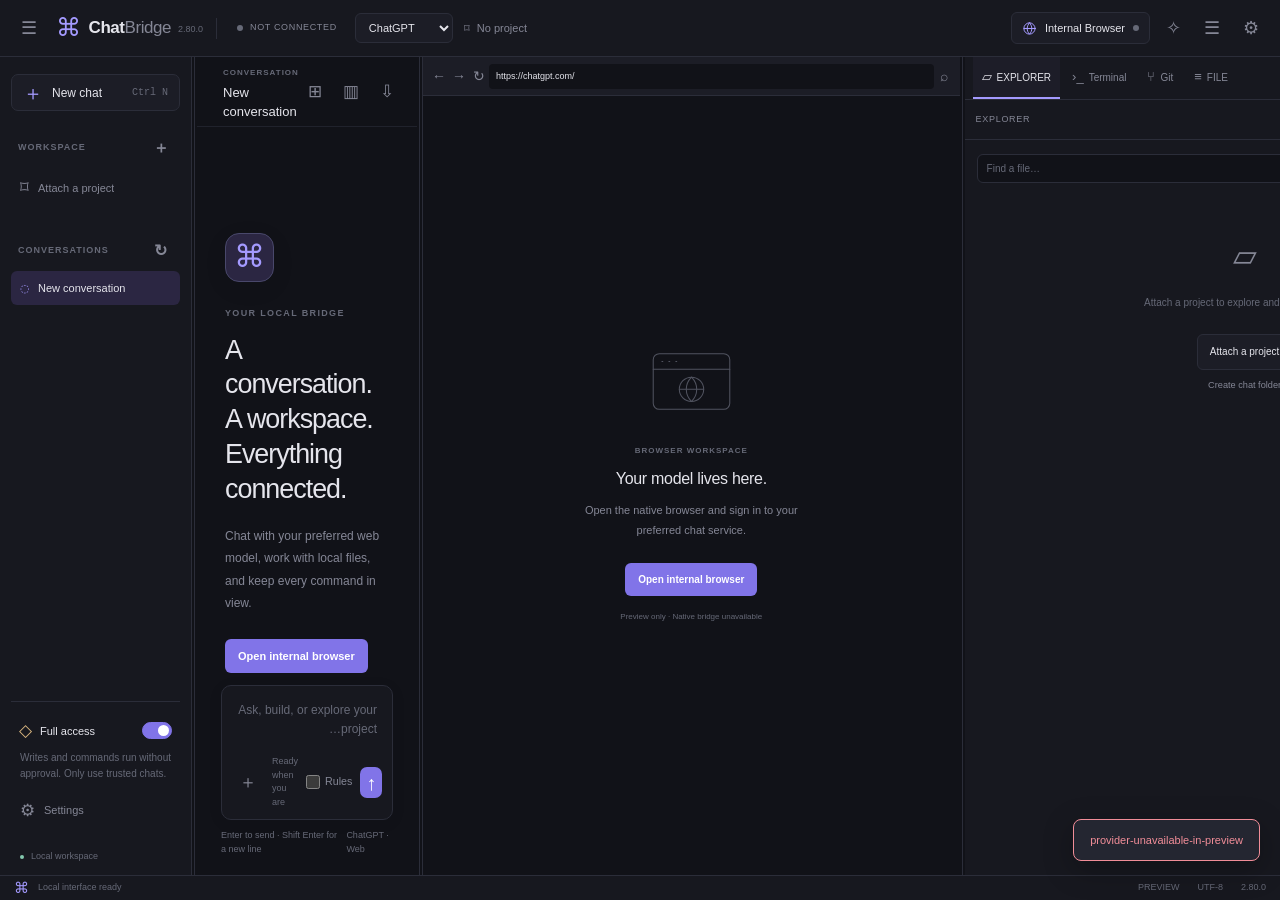
<file: desktop/ui/index.html>
<!doctype html>
<html lang="en" dir="ltr" data-theme="midnight" data-font-size="medium">
<head>
  <meta charset="utf-8">
  <meta name="viewport" content="width=device-width, initial-scale=1">
  <meta name="app-version" content="2.80.0">
  <meta name="color-scheme" content="dark light">
  <title>ChatBridge · 2.80.0</title>
  <link rel="stylesheet" href="style.css">
  <script defer src="i18n.js"></script>
  <script defer src="app.js"></script>
</head>
<body>
  <header id="header" class="app-header">
    <button id="sidebarToggle" class="icon-button" title="Toggle sidebar" aria-label="Toggle sidebar" aria-expanded="true">☰</button>
    <a class="wordmark" href="#" aria-label="ChatBridge home"><span class="brand-symbol">⌘</span> Chat<span>Bridge</span><small>2.80.0</small></a>
    <span class="header-divider"></span>
    <button id="connectionChip" class="connection-chip" title="Reveal internal browser"><span class="connection-dot"></span><span id="connectionText" data-i18n="not_connected">NOT CONNECTED</span></button>
    <label class="sr-only" for="modelSelect" data-i18n="model">Model</label><select id="modelSelect" class="model-select" aria-label="Model"><option value="chatgpt">ChatGPT</option></select>
    <div class="project-context"><span>⌑</span><span id="projectTitle" data-i18n="no_project">No project</span><span id="branchLabel" class="branch-label" hidden></span></div>
    <div class="header-actions"><button id="ibOpenBtn" class="browser-button" title="Open internal browser"><svg viewBox="0 0 24 24" aria-hidden="true"><circle cx="12" cy="12" r="9"/><path d="M3 12h18M12 3c5 5 5 13 0 18-5-5-5-13 0-18Z"/></svg><span data-i18n="internal_browser">Internal Browser</span><span class="connection-dot"></span></button><button id="whatsNewBtn" class="icon-button" title="What's new">✧</button><button id="rightSidebarToggle" class="icon-button" title="Toggle tools sidebar" aria-label="Toggle tools sidebar" aria-expanded="true">☰</button><button id="settingsBtn" class="icon-button" title="Settings" aria-label="Settings">⚙</button></div>
  </header>
  <div id="updateBanner" class="update-banner" hidden><span class="update-dot"></span><span id="updateText" data-i18n="update_available">A new version is available.</span><button id="updateInstallBtn" class="primary small" data-i18n="update_now">Update now</button><button id="updateLaterBtn" class="secondary small" data-i18n="update_later">Later</button></div>
  <main id="workspace" class="workspace">
    <aside id="sidebar" class="sidebar">
      <button id="newChatBtn" class="new-chat"><span>＋</span><span class="sidebar-copy" data-i18n="new_chat">New chat</span><kbd class="sidebar-copy">Ctrl N</kbd></button>
      <div class="sidebar-section sidebar-copy"><span data-i18n="workspace">WORKSPACE</span><button id="projectAttachBtn" class="icon-button small" title="Attach project">＋</button></div>
      <button id="projectBtn" class="sidebar-item"><span>⌑</span><span id="sidebarProject" class="sidebar-copy" data-i18n="attach_project">Attach a project</span></button>
      <div id="workspaceList" class="workspace-list"></div>

      <div class="sidebar-section sidebar-copy"><span data-i18n="conversations">CONVERSATIONS</span><button id="syncChatsBtn" class="icon-button small" title="Refresh web conversations">↻</button></div>
      <nav id="chatList" class="chat-list" aria-label="Conversations"></nav>
      <div class="sidebar-bottom"><div class="access-row"><span>◇</span><span class="sidebar-copy" data-i18n="full_access">Full access</span><button id="fullAccessSwitch" role="switch" aria-checked="true" class="switch" aria-label="Full access"></button></div><p id="accessWarning" class="access-warning sidebar-copy" data-i18n="access_warning">Writes and commands run without approval. Only use trusted chats.</p><button id="sidebarSettingsBtn" class="sidebar-item"><span>⚙</span><span class="sidebar-copy" data-i18n="settings">Settings</span></button><div class="sidebar-footer sidebar-copy"><span class="local-dot"></span><span data-i18n="local_workspace">Local workspace</span></div></div>
    </aside>
    <div id="leftSplitter" class="splitter" role="separator" aria-label="Resize sidebar" aria-orientation="vertical" tabindex="0"></div>
    <section id="chatPanel" class="chat-panel" aria-label="Chat">
      <div class="chat-toolbar"><div><span class="eyebrow" data-i18n="conversation">CONVERSATION</span><h1 id="chatTitle" data-i18n="new_conversation">New conversation</h1></div><div class="toolbar-actions"><button id="olderBtn" class="icon-button" title="Load older messages" hidden>↑</button><button id="resetLayoutBtn" class="icon-button" title="Default layout">⊞</button><button id="hideBrowserBlock" class="icon-button" title="Toggle tools dock" aria-label="Toggle tools dock">▥</button><button id="pasteBtn" class="icon-button" title="Paste a tool request" aria-label="Paste a tool request">⇩</button></div></div>
      <div id="limitBanner" class="limit-banner" role="alert" hidden></div>
      <div id="chatNav" class="chat-nav"></div>
      <div id="chatStream" class="chat-stream" aria-live="polite" aria-relevant="additions text">
        <section id="welcome" class="welcome"><div class="welcome-mark">⌘</div><p class="eyebrow" data-i18n="your_local_bridge">YOUR LOCAL BRIDGE</p><h2 data-i18n="welcome_title">A conversation. A workspace.<br>Everything connected.</h2><p data-i18n="welcome_description">Chat with your preferred web model, work with local files, and keep every command in view.</p><div class="welcome-actions"><button id="welcomeBrowserBtn" class="primary" data-i18n="open_browser">Open internal browser</button><button id="welcomeProjectBtn" class="secondary" data-i18n="attach_project">Attach a project</button></div><div class="welcome-note"><span>↗</span><span data-i18n="login_hint">Sign in once in the internal browser. Your session stays on this device.</span></div></section>
      </div>
      <div id="approvalHost" class="approval-host" aria-live="polite"></div>
      <div class="composer-wrap"><div id="attachmentHost" class="attachment-host"></div><form id="composerForm" class="composer"><label class="sr-only" for="composerInput" data-i18n="message">Message</label><textarea id="composerInput" rows="2" dir="rtl" placeholder="Ask, build, or explore your project…" data-i18n-placeholder="composer_placeholder"></textarea><div class="composer-bottom"><button id="attachBtn" type="button" class="icon-button" title="Attach file" aria-label="Attach file">＋</button><span id="composerStatus" class="composer-status" data-i18n="ready">Ready when you are</span><label class="rules-toggle" title="Include project rules"><input id="sendRulesToggle" type="checkbox"><span>Rules</span></label><button id="sendBtn" type="submit" class="send-button" aria-label="Send message"><span id="sendIcon">↑</span></button></div></form><input id="attachmentInput" type="file" hidden><div class="composer-hint"><span data-i18n="composer_hint">Enter to send · Shift Enter for a new line</span><span id="chatModelHint">ChatGPT · Web</span></div></div>
    </section>
    <div id="centerSplitter" class="splitter" role="separator" aria-label="Resize chat and browser" aria-orientation="vertical" tabindex="0"></div>
    <section id="browserPane" class="browser-pane">
          <form id="urlForm" class="browser-navigation"><button type="button" data-nav="back" class="icon-button small" title="Back">←</button><button type="button" data-nav="forward" class="icon-button small" title="Forward">→</button><button type="button" data-nav="reload" class="icon-button small" title="Reload">↻</button><label class="sr-only" for="browserUrl">URL</label><input id="browserUrl" value="https://chatgpt.com/" aria-label="Browser URL" dir="ltr" spellcheck="false"><button type="button" id="browserHintBtn" class="icon-button small" title="Detect site selectors (message box / send / response)">⌕</button></form>
          <div id="ibDock" class="ib-dock"><div id="ibDockEmpty" class="dock-empty"><div class="browser-outline"><svg viewBox="0 0 100 76" aria-hidden="true"><rect x="6" y="6" width="88" height="64" rx="7"/><path d="M6 24h88M16 15h1m7 0h1m7 0h1"/><circle cx="50" cy="47" r="14"/><path d="M36 47h28M50 33c8 8 8 20 0 28-8-8-8-20 0-28Z"/></svg></div><span class="eyebrow" data-i18n="browser_workspace">BROWSER WORKSPACE</span><h2 data-i18n="browser_empty_title">Your model lives here.</h2><p id="browserEmptyDescription" data-i18n="browser_empty_description">Open the native browser and sign in to your preferred chat service.</p><button id="ibDockOpen" class="primary" data-i18n="open_browser">Open internal browser</button><span id="demoNotice" class="demo-notice" data-i18n="demo_notice">Preview only · Native bridge unavailable</span></div></div>
        </section>
        
        <div id="rightSplitter" class="splitter" role="separator" aria-label="Resize tools dock" aria-orientation="vertical" tabindex="0"></div>
    <aside id="rightBlock" class="right-block" aria-label="Tools dock">
      <div class="dock-tabs" role="tablist" aria-label="Workspace tools"><button class="dock-tab active" data-tab="files" role="tab" aria-selected="true"><span>▱</span><span data-i18n="explorer">Explorer</span></button><button class="dock-tab" data-tab="terminal" role="tab" aria-selected="false"><span>›_</span><span data-i18n="terminal">Terminal</span></button><button class="dock-tab" data-tab="git" role="tab" aria-selected="false"><span>⑂</span><span>Git</span></button><button class="dock-tab" data-tab="file" role="tab" aria-selected="false"><span>≡</span><span>FILE</span></button></div>
      <div id="rightBody" class="right-body">
        <section id="utilityPane" class="utility-pane">
          <div id="browserTool" class="tool-panel active" data-panel="browser"><div class="tool-header"><span data-i18n="session">SESSION</span><span class="badge" data-i18n="local">LOCAL</span></div><div class="session-card"><span class="session-icon">◇</span><h3 data-i18n="a_private_workspace">A private workspace</h3><p data-i18n="session_description">Your files stay local. You choose what the model can read, write, and run.</p></div><div class="session-steps"><div><span>01</span><p data-i18n="step_connect">Open browser & sign in</p></div><div><span>02</span><p data-i18n="step_project">Attach your workspace</p></div><div><span>03</span><p data-i18n="step_message">Start a conversation</p></div></div><button id="sessionProjectBtn" class="secondary" data-i18n="attach_project">Attach a project</button><div class="tool-tip" data-i18n="dock_tip">Drag either divider to make room for your work.</div></div>
          <div id="filesPanel" class="tool-panel" data-panel="files" hidden><div class="tool-header"><span data-i18n="explorer">EXPLORER</span><button id="refreshFilesBtn" class="icon-button small" title="Refresh files">↻</button></div><input id="fileFilter" class="filter-input" placeholder="Find a file…" data-i18n-placeholder="file_filter" aria-label="Filter files"><div id="fileTree" class="file-tree"></div><div id="filesEmpty" class="panel-empty"><span>▱</span><p data-i18n="files_empty">Attach a project to explore and edit local files.</p><button id="filesAttachBtn" class="secondary" data-i18n="attach_project">Attach a project</button><button id="filesFolderBtn" class="text-button" data-i18n="create_folder">Create chat folder</button></div></div>
          <div id="terminalPanel" class="tool-panel" data-panel="terminal" hidden><div class="tool-header"><span data-i18n="terminal">TERMINAL</span><select id="terminalSession" aria-label="Terminal session"><option value="" data-i18n="new_session">New session</option></select></div><pre id="terminalOutput" class="terminal-output" aria-live="polite">No command has been run.</pre><div id="terminalMeta" class="terminal-meta"></div><form id="terminalForm" class="terminal-form"><label class="sr-only" for="terminalCommand">Command</label><input id="terminalCommand" placeholder="Enter a command…" data-i18n-placeholder="command_placeholder" dir="ltr"><button class="primary" type="submit" data-i18n="run">Run</button></form><div class="button-row"><button id="terminalKillBtn" class="secondary danger-text" data-i18n="kill">Kill</button><button id="terminalRerunBtn" class="secondary" data-i18n="rerun">Rerun</button></div><button id="terminalSendBtn" class="secondary" data-i18n="send_result">Send result to chat</button></div>
          <div id="gitPanel" class="tool-panel" data-panel="git" hidden><div class="tool-header"><span id="gitBranch">GIT</span><button id="gitRefreshBtn" class="icon-button small" title="Refresh Git status">↻</button></div><div class="button-row"><button data-git="pull" class="secondary">↓ Pull</button><button data-git="push" class="secondary">↑ Push</button></div><select id="gitBranches" aria-label="Git branch"><option value="">Branches…</option></select><div id="gitChanges" class="git-changes"></div><textarea id="commitMessage" rows="3" placeholder="Commit message" data-i18n-placeholder="commit_message"></textarea><div class="commit-template"><input id="jiraKey" placeholder="PROJ-123" aria-label="Jira issue key"><button id="jiraTemplateBtn" class="text-button" data-i18n="jira_template">Jira template</button></div><button id="gitCommitBtn" class="primary" data-i18n="commit">Commit staged</button><pre id="gitDiff" class="git-diff" aria-label="Git diff"></pre></div>
          <div id="filePanel" class="tool-panel editor-panel" data-panel="file" hidden><div class="tool-header"><span id="editorFilename" data-i18n="no_file">No file open</span><span id="editorDirty" class="dirty-dot" hidden title="Unsaved changes">●</span></div><div id="editorNotice" class="editor-notice" hidden></div><div class="editor-toolbar"><button id="editorSaveBtn" class="primary" data-i18n="save">Save</button><kbd>Ctrl S</kbd><button id="editorRevealBtn" class="icon-button" title="Reveal in file manager">↗</button></div><div id="editorArea" class="editor-area"><pre id="lineNumbers" class="line-numbers">1</pre><div class="editor-stack"><pre id="codeHighlight" class="code-highlight" aria-hidden="true"></pre><textarea id="fileEditor" class="file-editor" spellcheck="false" aria-label="File editor" dir="ltr" disabled></textarea></div></div><div id="editorStatus" class="editor-status" data-i18n="open_file_hint">Choose a file from Explorer.</div></div>
        </section>
      </div>
    </aside>
  </main>
  <footer class="statusbar"><div><span class="brand-status">⌘</span><span id="globalStatus" data-i18n="local_ready">Local interface ready</span></div><div><span id="bridgeMode" data-i18n="preview">PREVIEW</span><span data-i18n="utf8">UTF-8</span><span>2.80.0</span></div></footer>
  <div id="toastHost" class="toast-host" role="status" aria-live="polite"></div>
  <div id="pickBanner" class="pick-banner" hidden><span class="pick-dot"></span><span id="pickBannerText">Click the element in the browser.</span><button id="pickCancelBtn" class="secondary" type="button">Cancel</button></div>
  <dialog id="settingsModal" class="settings-modal"><div class="settings-shell"><div class="settings-heading"><div><span class="eyebrow">CHATBRIDGE</span><h2 data-i18n="settings">Settings</h2></div><button id="settingsCloseBtn" class="icon-button" aria-label="Close settings">×</button></div><div class="settings-body"><nav class="settings-nav" aria-label="Settings categories"><button class="active" data-category="general" data-i18n="general">General</button><button data-category="appearance" data-i18n="appearance">Appearance</button><button data-category="models" data-i18n="models">Models</button><button data-category="internal-browser" data-i18n="internal_browser">Internal Browser</button><button data-category="provider" data-i18n="provider">Provider Server</button><button data-category="agent-rules" data-i18n="agent_rules">Agent Rules</button></nav><div class="settings-content">
    <section data-settings="general"><h3 data-i18n="general">General</h3><p class="section-description" data-i18n="general_description">Your workspace, your preferences.</p><div class="setting-row"><div><label for="languageSelect" data-i18n="language">Interface language</label><small data-i18n="language_description">English by default. Persian supports right-to-left text.</small></div><select id="languageSelect"><option value="en">English</option><option value="fa">فارسی</option></select></div><div class="setting-row"><div><label for="approvalTimeout" data-i18n="approval_timeout">Approval timeout</label><small data-i18n="seconds">Seconds before an unanswered request is denied.</small></div><input id="approvalTimeout" type="number" min="10" max="600" value="120"></div><div class="setting-row"><div><label for="tokenLimitInput" data-i18n="token_limit">Conversation token limit</label><small data-i18n="token_limit_description">Estimated tokens before the automatic handoff. Warns at 88%.</small></div><input id="tokenLimitInput" type="number" min="500" max="50000" value="4000"></div><div class="setting-row"><div><span data-i18n="auto_update">Automatic updates</span><small data-i18n="auto_update_description">Check GitHub for a newer release when ChatBridge starts.</small></div><button id="autoUpdateSwitch" role="switch" aria-checked="true" class="switch" aria-label="Automatic updates"></button></div><div class="setting-row"><div><span data-i18n="check_updates">Check for updates</span><small id="updateStatusText" data-i18n="update_idle">Not checked yet.</small></div><button id="checkUpdatesBtn" class="secondary" data-i18n="check_now">Check now</button></div><div class="setting-row"><div><span data-i18n="logs">Application logs</span><small data-i18n="logs_description">Inspect errors or export a diagnostic archive.</small></div><div class="button-row"><button id="logsViewBtn" class="secondary" data-i18n="view">View</button><button id="logsExportBtn" class="secondary" data-i18n="export">Export</button><button id="logsRevealBtn" class="secondary">Open folder</button></div></div><pre id="settingsLogs" class="settings-logs" hidden></pre></section>
    <section data-settings="appearance" hidden><h3 data-i18n="appearance">Appearance</h3><p class="section-description" data-i18n="appearance_description">Make a little more room for your ideas.</p><div class="setting-row"><div><label for="themeSelect" data-i18n="theme">Theme</label><small data-i18n="theme_description">Six carefully balanced palettes.</small></div><select id="themeSelect"><option value="midnight">Midnight</option><option value="graphite">Graphite</option><option value="nord">Nord</option><option value="forest">Forest</option><option value="light">Daylight</option><option value="sepia">Paper</option></select></div><div id="themeSwatches" class="theme-swatches" aria-hidden="true"><span style="--swatch:#8982f5"></span><span style="--swatch:#b6b5bc"></span><span style="--swatch:#88c0d0"></span><span style="--swatch:#93b98c"></span><span style="--swatch:#6559cd"></span><span style="--swatch:#a47641"></span></div><div class="setting-row"><div><label for="fontSizeSelect" data-i18n="font_size">Text size</label><small data-i18n="font_description">Applies to conversations and workspace tools.</small></div><select id="fontSizeSelect"><option value="small">Small · 12px</option><option value="medium">Medium · 13px</option><option value="large">Large · 15px</option><option value="extra-large">Extra large · 17px</option></select></div><div class="setting-row"><div><label for="codeFont" data-i18n="code_font">Code font</label><small data-i18n="code_font_description">A locally installed monospace font.</small></div><select id="codeFont"><option value="Cascadia Code">Cascadia Code</option><option value="Consolas">Consolas</option><option value="Courier New">Courier New</option><option value="monospace">System monospace</option></select></div><div class="setting-row"><div><span data-i18n="layout">Workspace layout</span><small data-i18n="layout_description">Restore both dividers and the sidebar.</small></div><button id="settingsLayoutBtn" class="secondary" data-i18n="reset_layout">Default layout</button></div></section>
    <section data-settings="models" hidden><h3 data-i18n="models">Models</h3><p class="section-description" data-i18n="models_description">Web chat services. Sign in through the internal browser; no API key is needed.</p><div id="modelsList"></div><form id="customModelForm" class="custom-model-form"><h4 data-i18n="add_model">Add a web model</h4><label for="customModelName" data-i18n="name">Name</label><input id="customModelName" required placeholder="My model"><label for="customModelUrl">Home URL</label><input id="customModelUrl" required type="url" placeholder="https://chat.example.com" dir="ltr"><button class="primary" type="submit" data-i18n="add_model">Add a web model</button></form></section>
    <section id="browserSettings" data-settings="internal-browser" hidden><h3 data-i18n="internal_browser">Internal Browser</h3><p class="section-description" data-i18n="browser_settings_description">One native browser, docked in your workspace.</p><div class="setting-row"><div><span data-i18n="driver_status">Driver status</span><small id="settingsDriverStatus" data-i18n="not_connected">NOT CONNECTED</small></div><div class="button-row"><button id="settingsBrowserOpen" class="secondary" data-i18n="open">Open</button><button id="settingsBrowserClose" class="secondary" data-i18n="close">Close</button></div></div><div class="setting-row"><div><span data-i18n="persistent_login">Persistent login</span><small data-i18n="profile_description">Sessions stay on this device. Clearing the profile signs you out.</small></div><button id="profileResetBtn" class="secondary danger-text" data-i18n="clear_profile">Clear profile</button></div><div class="setting-row"><div><span data-i18n="dock_behavior">Dock on startup</span><small data-i18n="dock_description">Show the tools block when the app starts.</small></div><button id="dockStartupSwitch" role="switch" aria-checked="true" class="switch" aria-label="Dock on startup"></button></div><div class="setting-row"><div><label for="wsPort" data-i18n="ws_port">Local bridge port</label><small data-i18n="restart_required">A restart is required after changing the port.</small></div><input id="wsPort" type="number" min="1024" max="65535" value="8787"></div></section>
    <section data-settings="provider" hidden>
      <h3 data-i18n="provider">Provider Server</h3>
      <p class="section-description" data-i18n="provider_description">Expose web models to OpenAI-compatible local clients. Disabled by default.</p>
      <div class="provider-status-card">
        <div class="provider-status-head"><span class="provider-status-dot" id="providerStatusDot" data-state="off"></span><strong id="providerHeadline" data-i18n="provider_disabled">Server is disabled.</strong></div>
        <ul class="provider-checks">
          <li id="providerCheckServer" data-state="off"><span class="provider-check-icon"></span><span data-i18n="provider_check_server">Local server</span><small class="provider-check-detail"></small></li>
          <li id="providerCheckBrowser" data-state="off"><span class="provider-check-icon"></span><span data-i18n="provider_check_browser">Internal browser</span><small class="provider-check-detail"></small></li>
          <li id="providerCheckModels" data-state="off"><span class="provider-check-icon"></span><span data-i18n="provider_check_models">Exposed models</span><small class="provider-check-detail"></small></li>
        </ul>
        <div class="button-row">
          <button id="providerTestBtn" class="primary" type="button" data-i18n="provider_test">Test connection</button>
          <button id="providerProbeBtn" class="secondary" type="button" data-i18n="provider_probe">Send test message</button>
          <button id="providerRefreshBtn" class="text-button" type="button" data-i18n="provider_refresh">Refresh</button>
        </div>
        <p id="providerProbeResult" class="provider-probe-result" hidden aria-live="polite"></p>
      </div>
      <div class="setting-group">
        <h4 class="settings-subheading" data-i18n="provider_group_general">General</h4>
        <div class="setting-row">
          <div><span data-i18n="enable_provider">Enable provider</span><small id="providerStatus" data-i18n="provider_disabled">Server is disabled.</small></div>
          <button id="providerSwitch" role="switch" aria-checked="false" class="switch" aria-label="Enable provider"></button>
        </div>
      </div>
      <div class="setting-group">
        <h4 class="settings-subheading" data-i18n="provider_group_connection">Connection</h4>
        <div class="setting-row">
          <div class="setting-field"><label for="providerPort" data-i18n="port">Port</label><input id="providerPort" type="number" min="1024" max="65535" value="8788"></div>
          <div class="setting-field"><label for="providerTimeout" data-i18n="provider_timeout">Request timeout (seconds)</label><input id="providerTimeout" type="number" min="30" max="3600" value="600"></div>
        </div>
        <div class="setting-row">
          <div class="setting-field"><span data-i18n="provider_base_url">Base URL</span><small id="providerBaseUrl" class="muted provider-endpoint" dir="ltr"></small></div>
          <button id="providerCopyUrlBtn" class="text-button" type="button" data-i18n="provider_copy_url">Copy</button>
        </div>
      </div>
      <div class="setting-group">
        <h4 class="settings-subheading" data-i18n="provider_group_security">Security</h4>
        <div class="setting-row">
          <div class="setting-field">
            <label for="providerKey" data-i18n="provider_key">Local access key</label>
            <div class="button-row">
              <input id="providerKey" type="password" readonly aria-label="Local provider access key">
              <button id="providerRevealBtn" class="text-button" type="button" data-i18n="provider_reveal">Show</button>
              <button id="providerCopyKeyBtn" class="text-button" type="button" data-i18n="provider_copy_key">Copy</button>
              <button id="providerRotateBtn" class="text-button" type="button" data-i18n="provider_rotate">Rotate key</button>
            </div>
            <small data-i18n="provider_key_hint">The key stays on this device. Rotating it breaks existing clients until you paste the new snippet.</small>
          </div>
        </div>
      </div>
      <div class="setting-group">
        <h4 class="settings-subheading" data-i18n="provider_group_status">Server status</h4>
        <p id="providerEndpoint" class="endpoint" dir="ltr">http://127.0.0.1:8788/v1</p>
        <div class="setting-row">
          <div class="setting-field"><span data-i18n="provider_models">Exposed models</span><small id="providerModels" class="muted" dir="ltr"></small></div>
        </div>
        <div class="setting-row">
          <div class="setting-field"><span data-i18n="provider_state">Server state</span><small id="providerState" class="muted"></small></div>
        </div>
      </div>
      <div class="setting-group">
        <h4 class="settings-subheading" data-i18n="provider_connect_agent">Connect an agent</h4>
        <p class="setting-hint" data-i18n="provider_agent_steps">Pick your agent, copy the snippet, and merge it into the file shown. ChatBridge never edits the agent files for you.</p>
        <div id="providerPresetTabs" class="provider-preset-tabs"></div>
        <p id="providerPresetNote" class="muted provider-preset-note"></p>
        <div id="providerConfigPathRow" class="provider-config-path" dir="ltr"><code id="providerConfigPath"></code><button id="providerCopyPathBtn" class="text-button" type="button" data-i18n="provider_copy_path">Copy path</button></div>
        <textarea id="providerSnippet" class="provider-snippet" readonly dir="ltr" rows="12" aria-label="Provider snippet"></textarea>
        <div class="button-row"><button id="providerCopySnippetBtn" class="primary" type="button" data-i18n="provider_copy_snippet">Copy snippet</button></div>
      </div>
    </section>
    <section data-settings="agent-rules" hidden><h3 data-i18n="agent_rules">Agent Rules</h3><p class="section-description" data-i18n="rules_description">A short, first-person note added when a workspace is attached. Edit what your model sees.</p><div class="setting-row"><div><span data-i18n="inject_rules">Include agent rules</span><small data-i18n="rules_master_description">Turn off all rule injection without losing your edits.</small></div><button id="agentRulesMaster" role="switch" aria-checked="true" class="switch" aria-label="Include agent rules"></button></div><div id="agentRulesList" class="rules-list"></div><div class="rules-actions"><button id="addRuleBtn" class="secondary" data-i18n="add_rule">＋ Add rule</button><button id="resetRulesBtn" class="text-button danger-text" data-i18n="reset_rules">Reset defaults</button><button id="saveRulesBtn" class="primary" data-i18n="save_rules">Save rules</button></div><div class="preview-heading"><h4 data-i18n="injected_preview">Injected message preview</h4><button id="rulesPreviewBtn" class="secondary" data-i18n="preview_message">Preview message</button></div><label class="sr-only" for="rulesPreviewInput" data-i18n="preview_prompt">Example message</label><textarea id="rulesPreviewInput" rows="2" placeholder="Example message to preview…" data-i18n-placeholder="preview_prompt"></textarea><pre id="rulesPreview" class="rules-preview" aria-live="polite"></pre><p id="rulesSaveStatus" class="muted" aria-live="polite"></p></section>
  </div></div></div></dialog>
  <dialog id="hintModal" class="hint-modal"><div class="hint-shell"><div class="hint-heading"><div><span class="eyebrow">SITE DETECTION</span><h2 id="hintTitle">Detect site</h2><p id="hintHostLine" class="hint-host" dir="ltr"></p></div><button id="hintCloseBtn" class="icon-button" aria-label="Close">×</button></div><div class="hint-body"><p class="section-description">Sign in to the site in the internal browser, open a normal chat page, then run detection. Nothing is typed into your conversation; only page structure is inspected.</p><ol class="hint-steps"><li id="hintStepOpen" data-state="pending"><span class="hint-dot"></span><div><strong>Open the site and sign in</strong><small id="hintStepOpenNote">Using the internal browser</small></div></li><li id="hintStepScan" data-state="pending"><span class="hint-dot"></span><div><strong>Inspect the page structure</strong><small>Message box and send control</small></div></li><li id="hintStepReview" data-state="pending"><span class="hint-dot"></span><div><strong>Review and save</strong><small>Only what you approve is stored</small></div></li></ol><div id="hintResults" class="hint-results"><div class="hint-result"><div class="hint-result-head"><h4>Message box</h4><button class="text-button hint-pick" data-pick="editor" type="button">Pick on page</button></div><div id="hintEditorList" class="hint-candidates"></div></div><div class="hint-result"><div class="hint-result-head"><h4>Send control</h4><button class="text-button hint-pick" data-pick="send" type="button">Pick on page</button></div><div id="hintSendList" class="hint-candidates"></div></div><div class="hint-result"><div class="hint-result-head"><h4>Response area</h4><button class="text-button hint-pick" data-pick="body" type="button">Pick on page</button></div><div id="hintBodyList" class="hint-candidates"></div></div></div><p id="hintModalStatus" class="hint-status" aria-live="polite">Ready when you are.</p></div><div class="hint-actions"><button id="hintResetBtn" class="secondary" type="button" title="Reset selectors for this host to built-in defaults">Reset to defaults</button><button id="hintDetectBtn" class="primary" type="button">Run detection</button><button id="hintSaveBtn" class="secondary" type="button" disabled>Save selectors</button><button id="hintCancelBtn" class="secondary" type="button">Close</button></div></div></dialog>
  <dialog id="confirmModal" class="confirm-modal"><h3 id="confirmTitle"></h3><p id="confirmText"></p><div class="button-row"><button id="confirmCancel" class="secondary" data-i18n="cancel">Cancel</button><button id="confirmAccept" class="primary" data-i18n="confirm">Confirm</button></div></dialog>
  <dialog id="pasteModal" class="paste-modal"><h3 data-i18n="paste_title">Paste a tool request</h3><p class="paste-hint" data-i18n="paste_hint">Paste a JSON tool call ({"tool": "...", "args": {...}}) or a plain shell command. The result is sent to the active web chat.</p><textarea id="pasteInput" rows="8" dir="ltr" spellcheck="false" aria-label="Tool request"></textarea><p id="pasteStatus" class="paste-status" aria-live="polite"></p><div class="button-row"><button id="pasteCancel" class="secondary" data-i18n="cancel">Cancel</button><button id="pasteRun" class="primary" data-i18n="paste_run">Run</button></div></dialog>
</body>
</html>
</file>
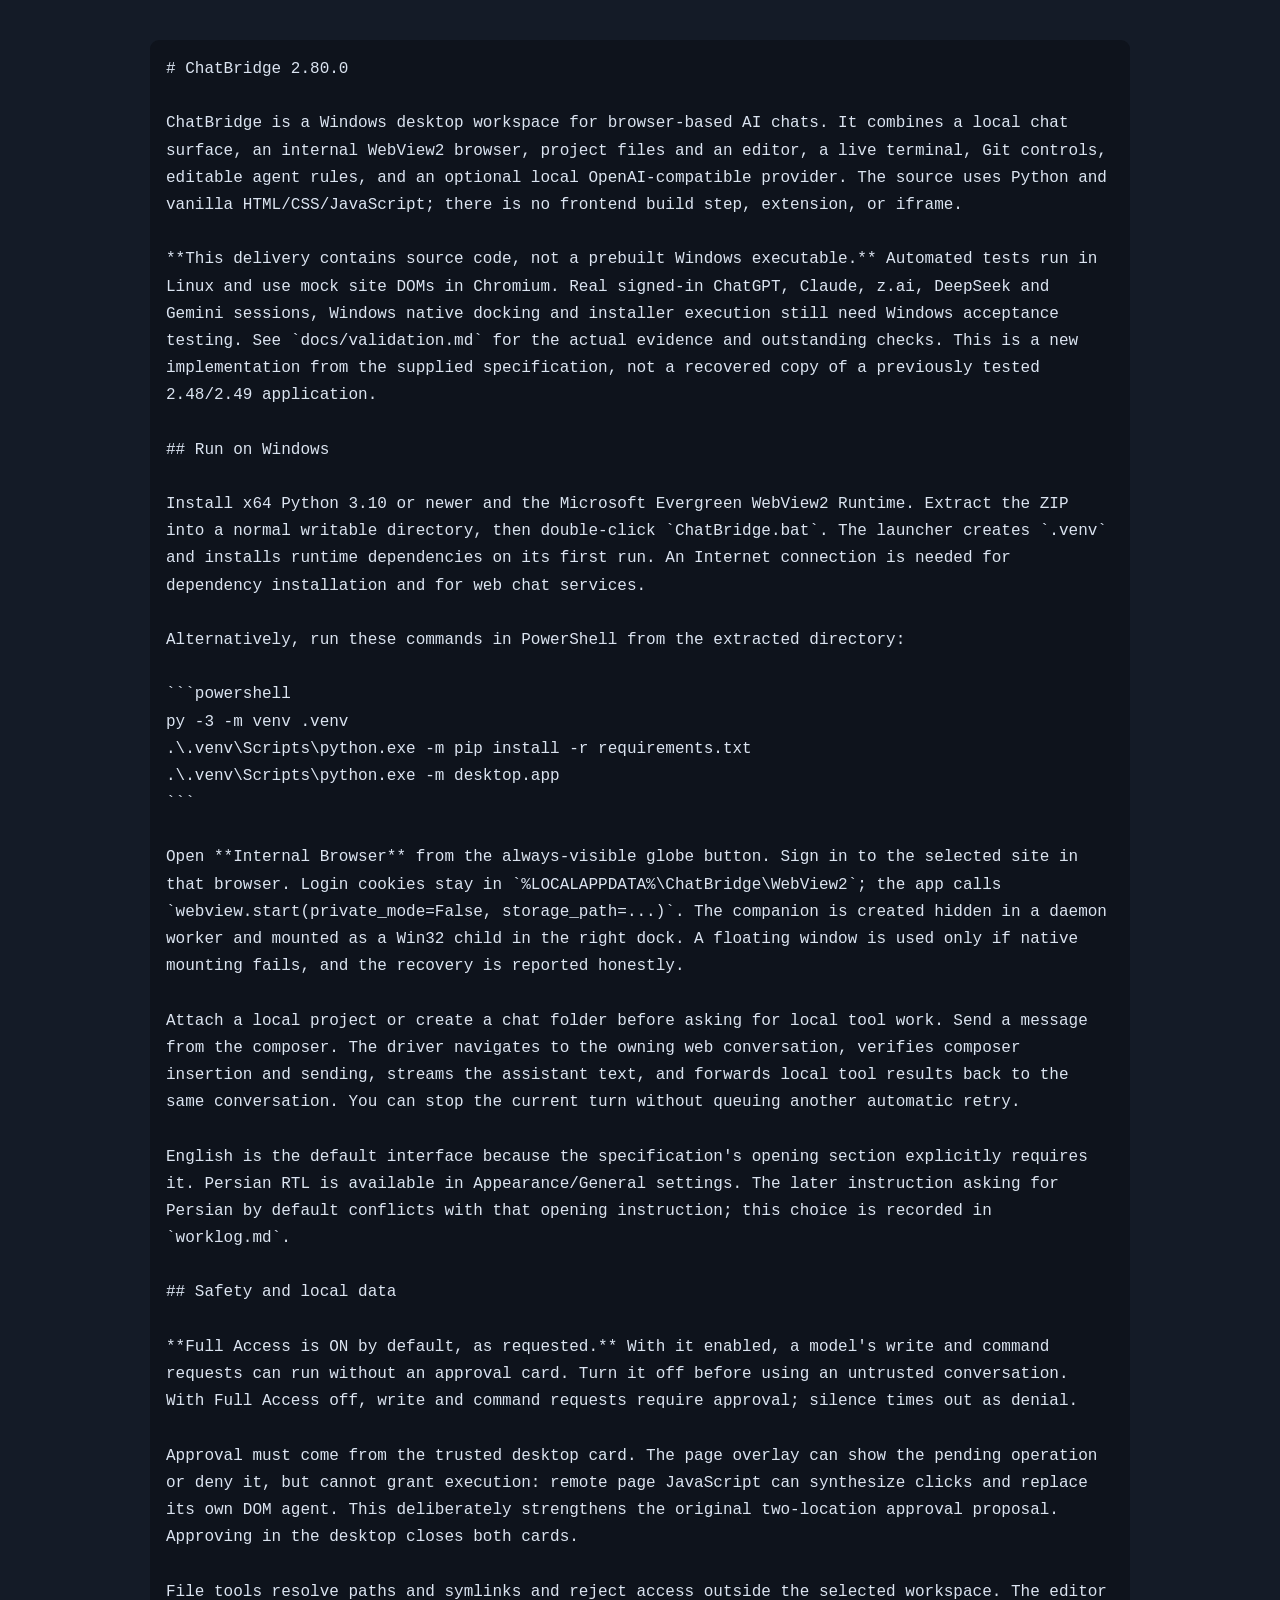
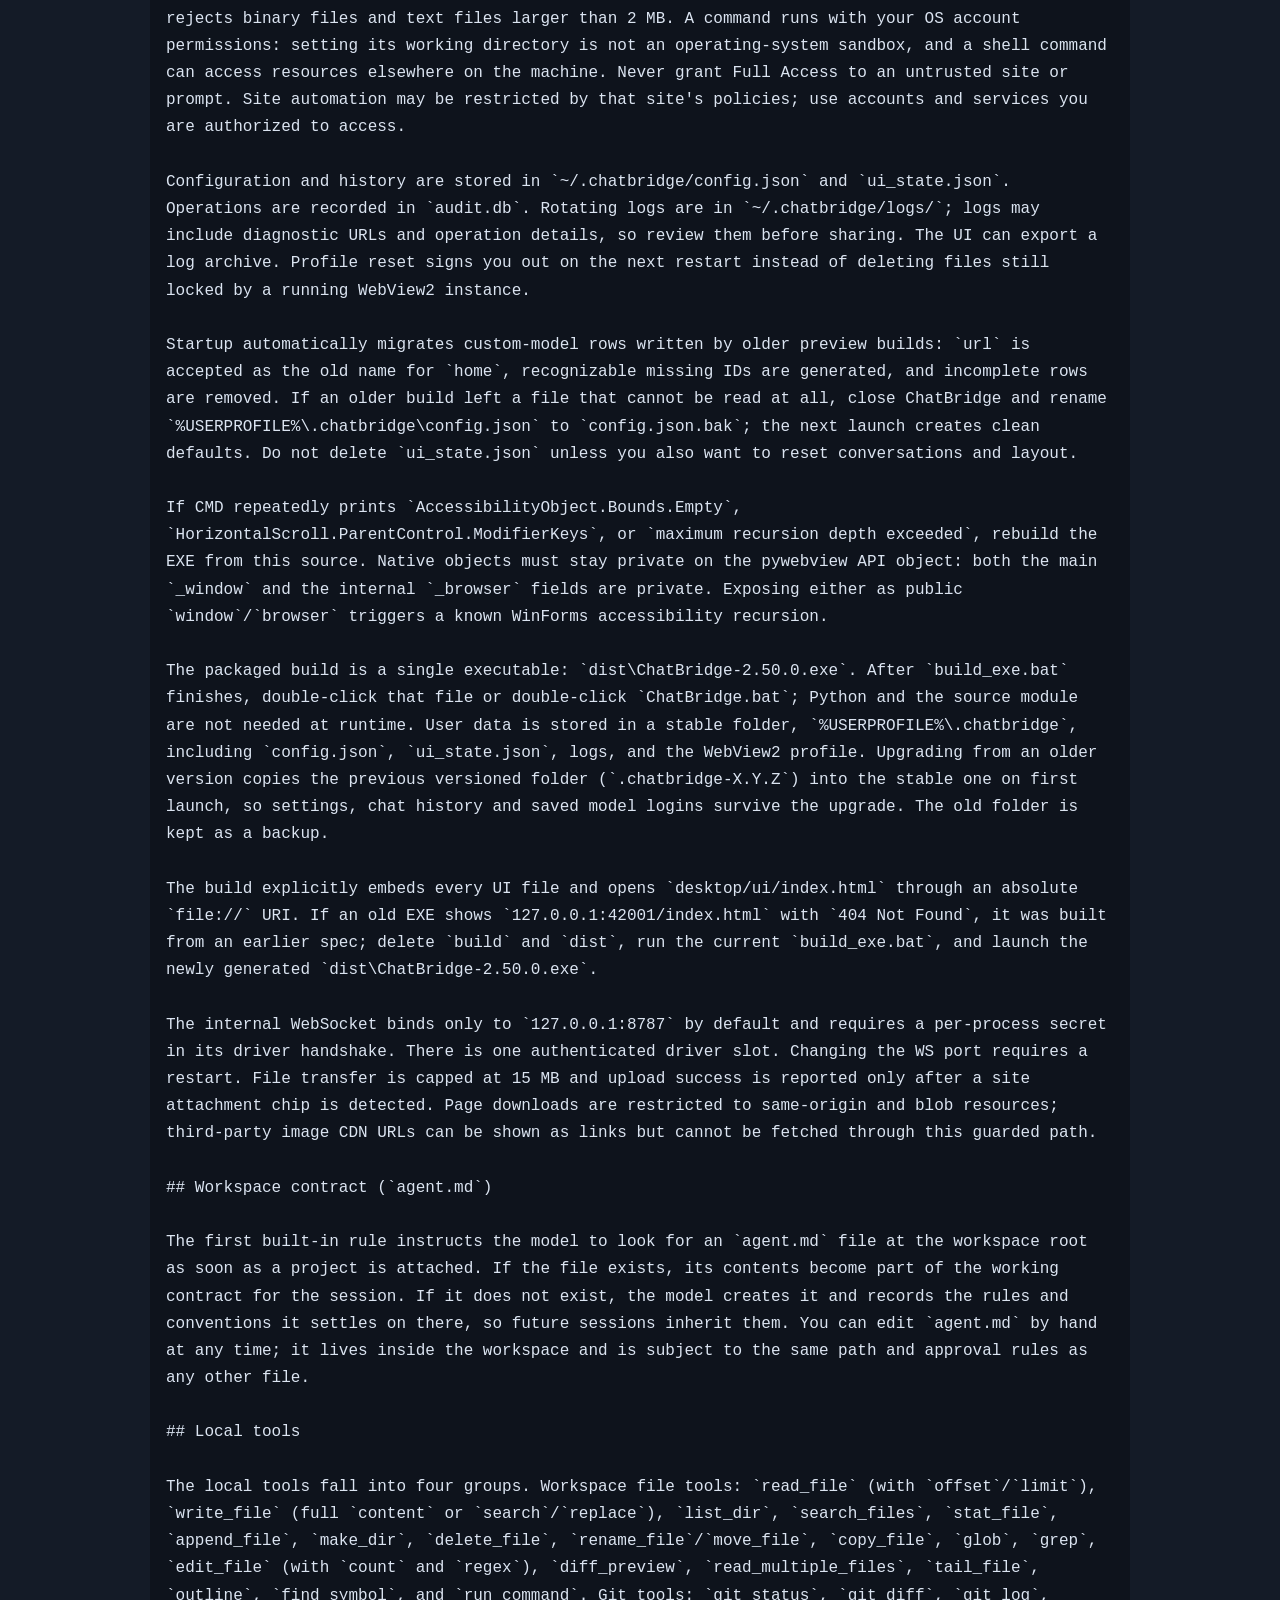
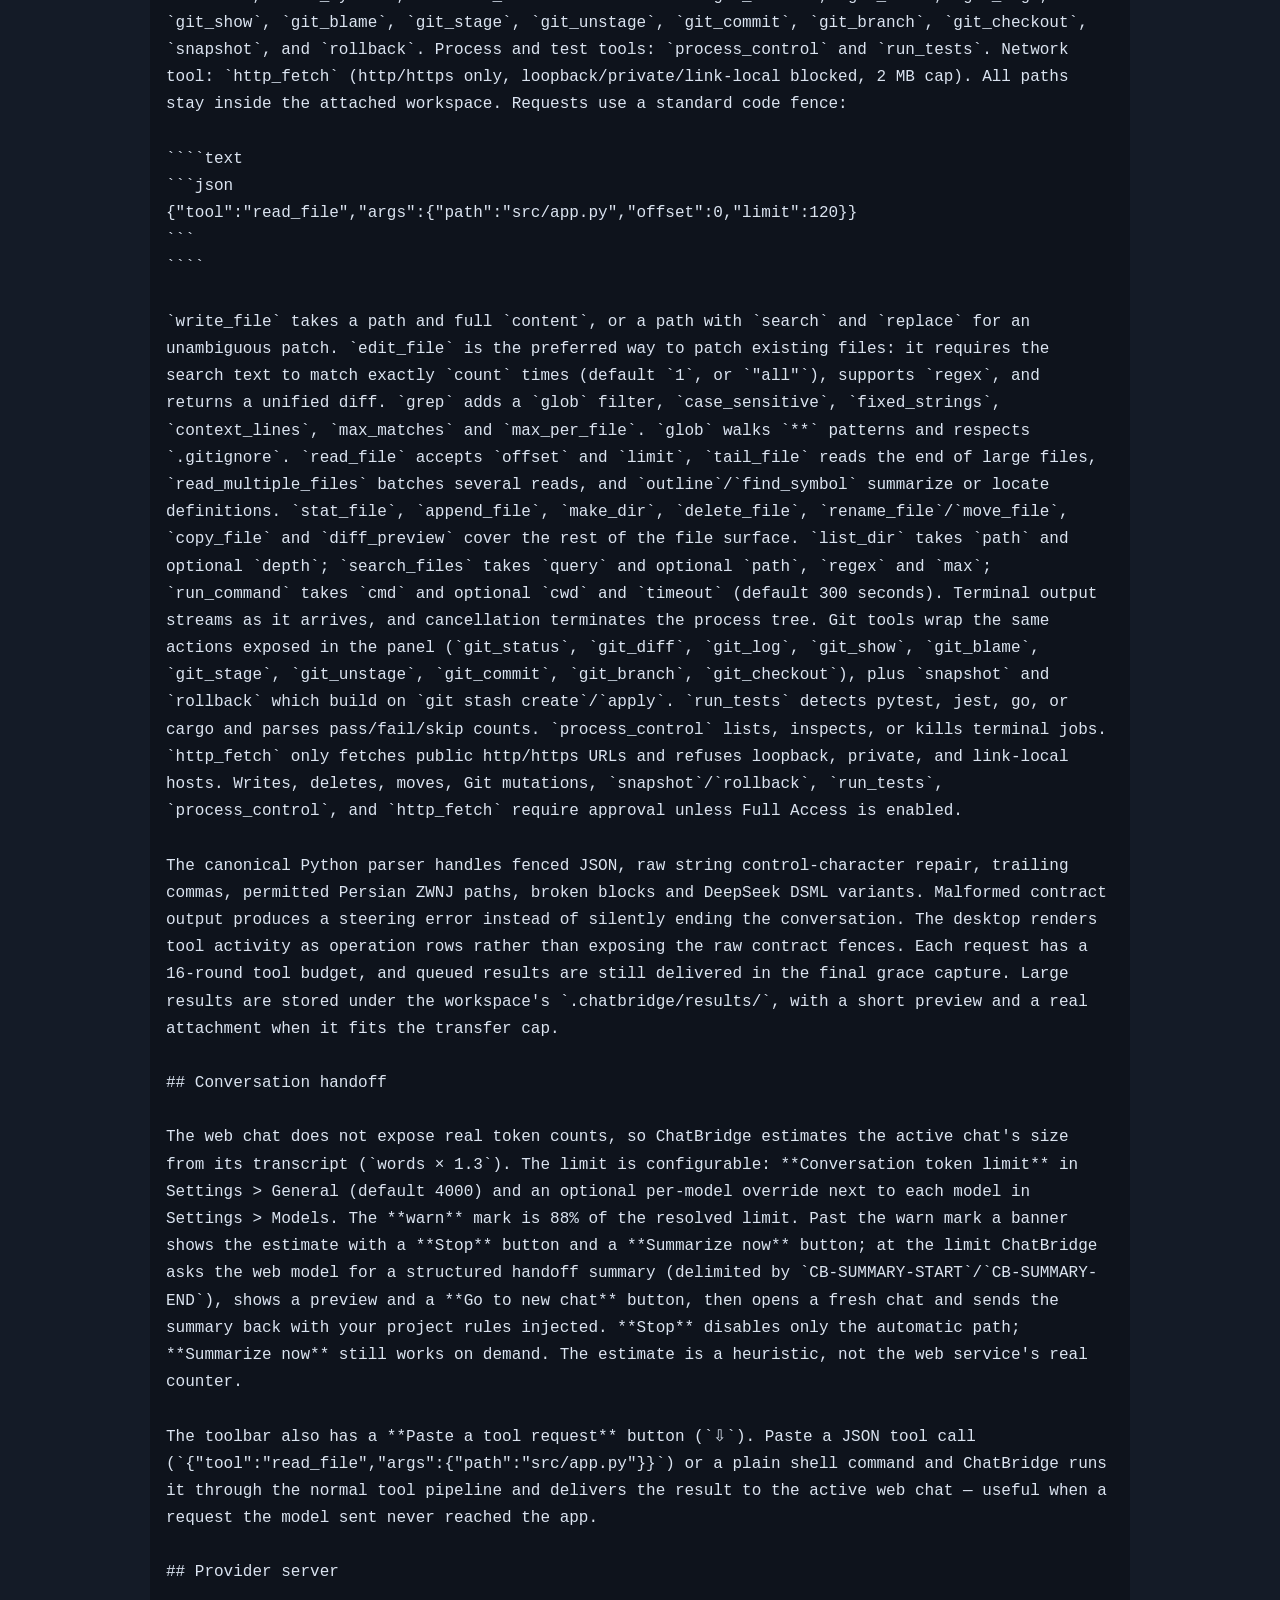
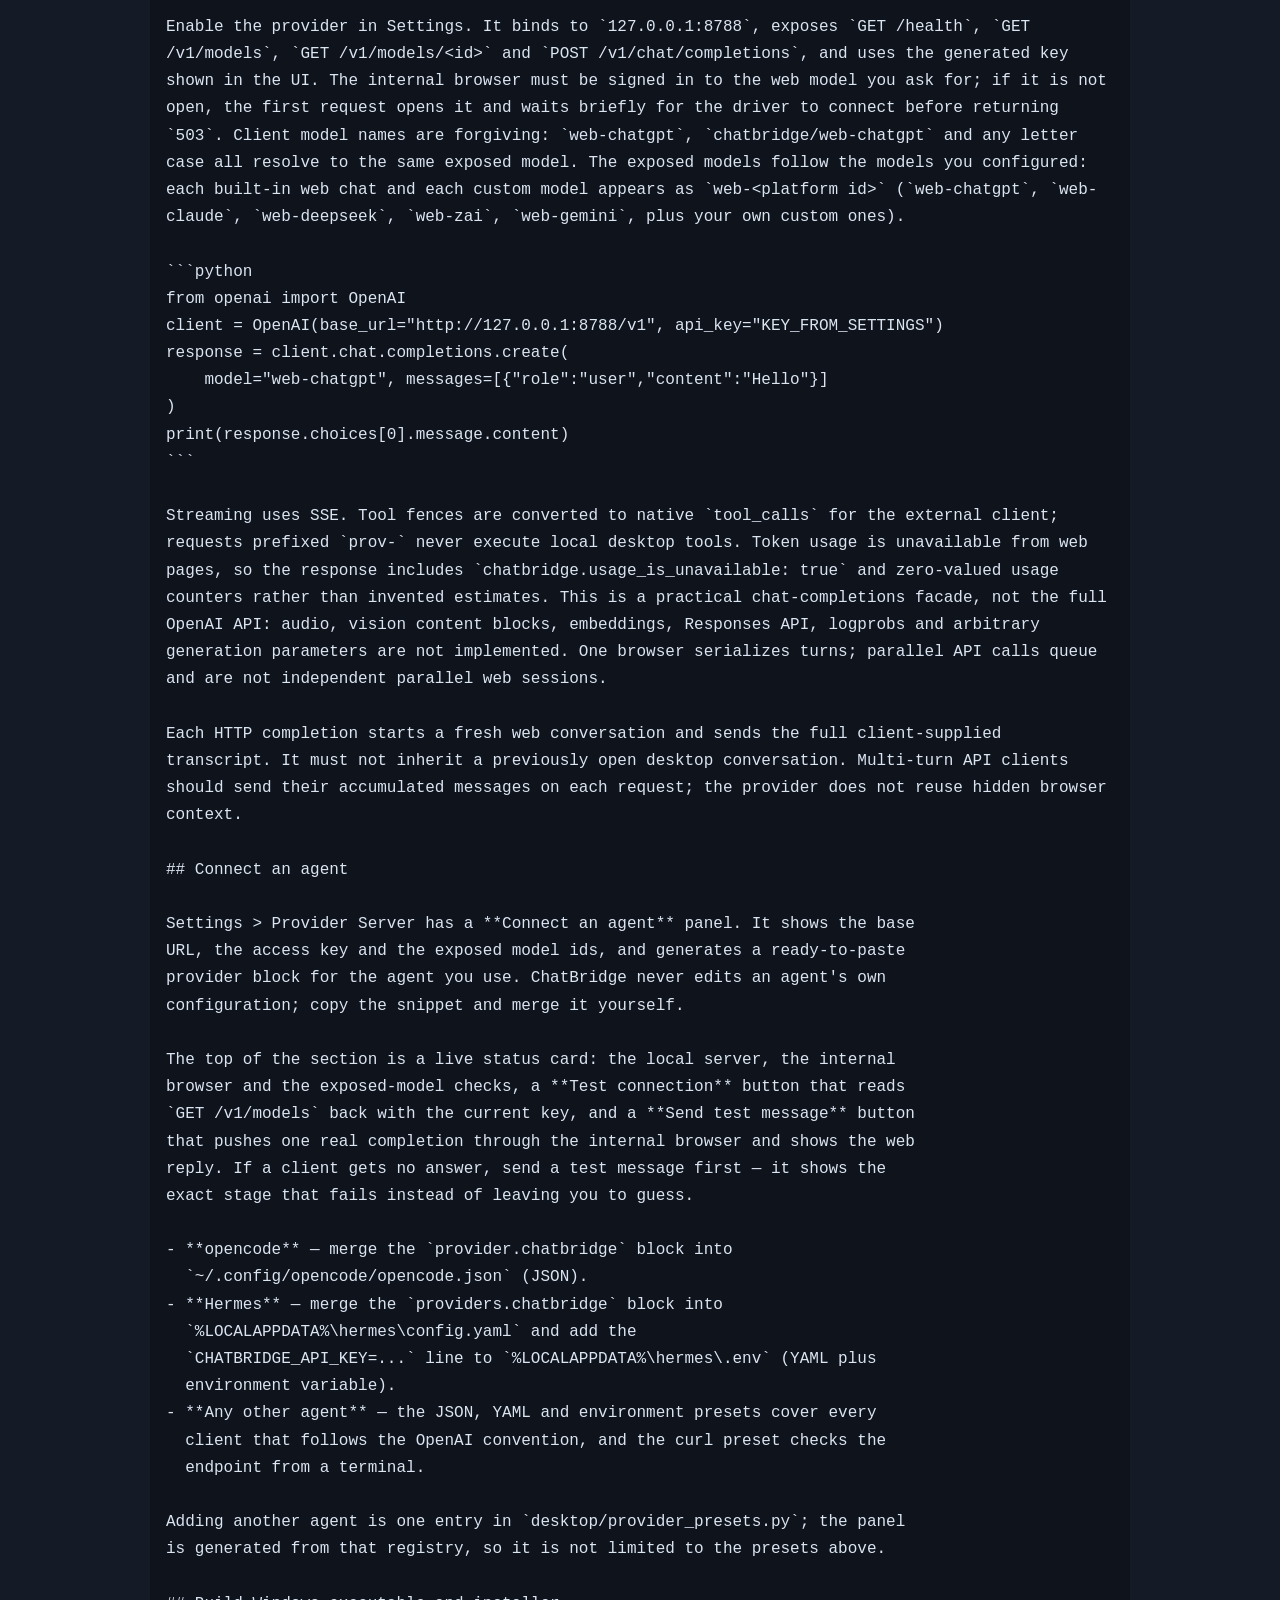
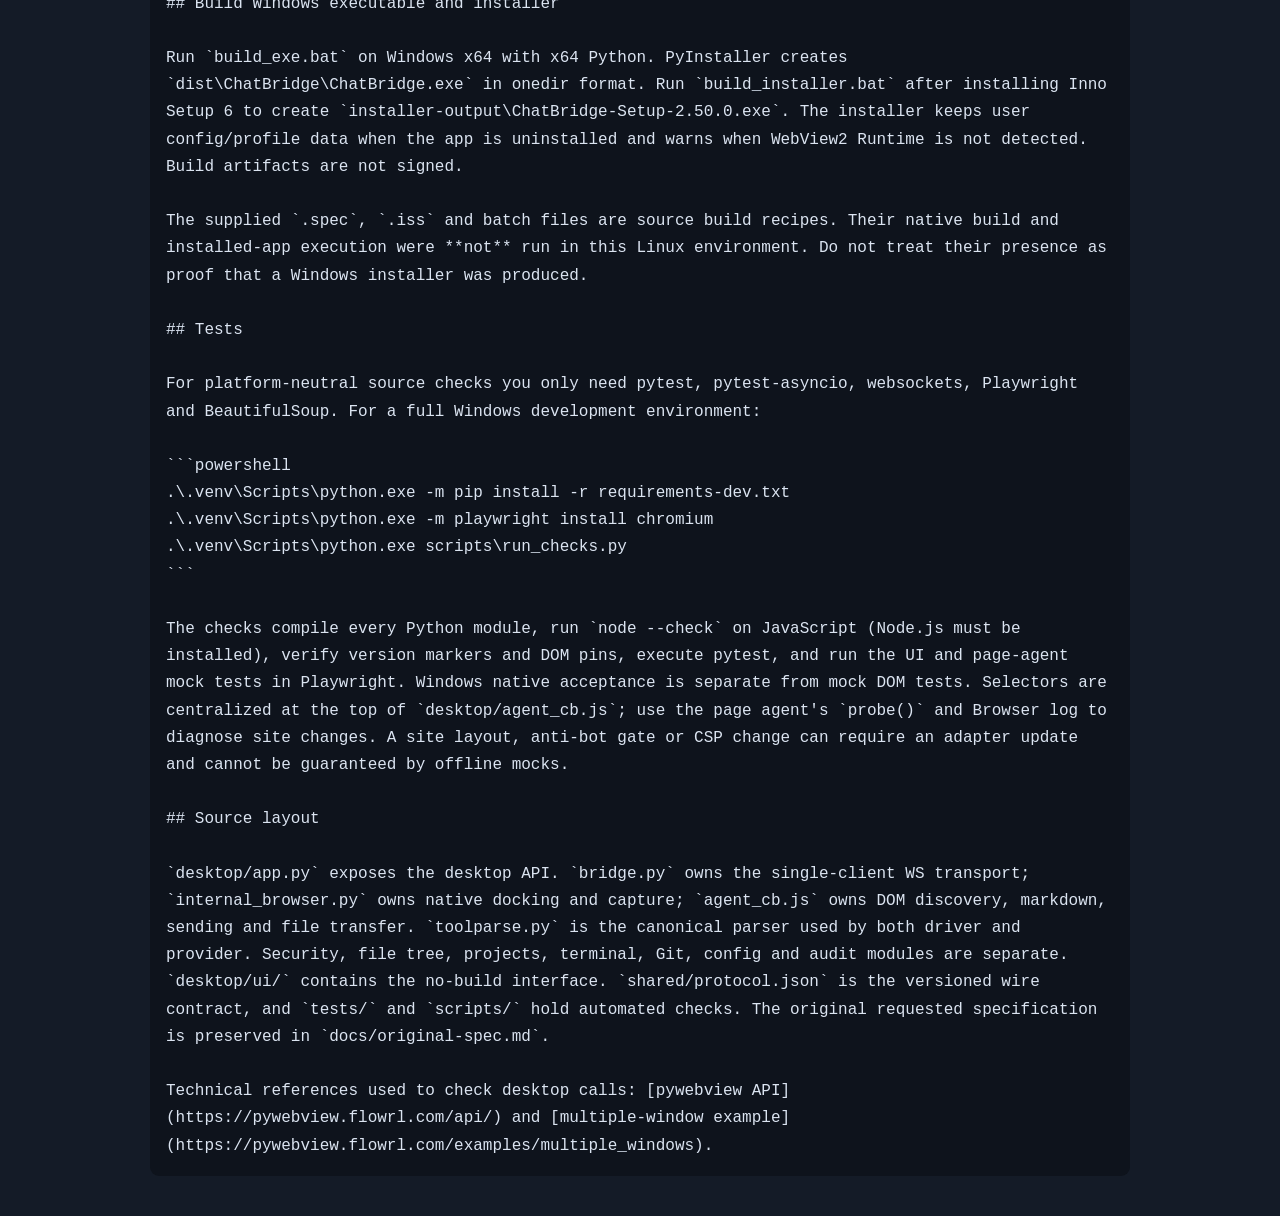
<file: README.html>
<!doctype html><html lang="en"><meta charset="utf-8"><meta name="viewport" content="width=device-width"><title>ChatBridge 2.80.0 — Guide</title><style>body{font:16px/1.7 system-ui;max-width:980px;margin:40px auto;padding:0 24px;color:#dbe4f1;background:#141b27}a{color:#70e0c3}pre,code{background:#0e131c;white-space:pre-wrap;overflow-wrap:anywhere}pre{padding:16px;border-radius:9px}h1,h2{color:#fff}strong{color:#fff}</style><body><pre># ChatBridge 2.80.0

ChatBridge is a Windows desktop workspace for browser-based AI chats. It combines a local chat surface, an internal WebView2 browser, project files and an editor, a live terminal, Git controls, editable agent rules, and an optional local OpenAI-compatible provider. The source uses Python and vanilla HTML/CSS/JavaScript; there is no frontend build step, extension, or iframe.

**This delivery contains source code, not a prebuilt Windows executable.** Automated tests run in Linux and use mock site DOMs in Chromium. Real signed-in ChatGPT, Claude, z.ai, DeepSeek and Gemini sessions, Windows native docking and installer execution still need Windows acceptance testing. See `docs/validation.md` for the actual evidence and outstanding checks. This is a new implementation from the supplied specification, not a recovered copy of a previously tested 2.48/2.49 application.

## Run on Windows

Install x64 Python 3.10 or newer and the Microsoft Evergreen WebView2 Runtime. Extract the ZIP into a normal writable directory, then double-click `ChatBridge.bat`. The launcher creates `.venv` and installs runtime dependencies on its first run. An Internet connection is needed for dependency installation and for web chat services.

Alternatively, run these commands in PowerShell from the extracted directory:

```powershell
py -3 -m venv .venv
.\.venv\Scripts\python.exe -m pip install -r requirements.txt
.\.venv\Scripts\python.exe -m desktop.app
```

Open **Internal Browser** from the always-visible globe button. Sign in to the selected site in that browser. Login cookies stay in `%LOCALAPPDATA%\ChatBridge\WebView2`; the app calls `webview.start(private_mode=False, storage_path=...)`. The companion is created hidden in a daemon worker and mounted as a Win32 child in the right dock. A floating window is used only if native mounting fails, and the recovery is reported honestly.

Attach a local project or create a chat folder before asking for local tool work. Send a message from the composer. The driver navigates to the owning web conversation, verifies composer insertion and sending, streams the assistant text, and forwards local tool results back to the same conversation. You can stop the current turn without queuing another automatic retry.

English is the default interface because the specification&#x27;s opening section explicitly requires it. Persian RTL is available in Appearance/General settings. The later instruction asking for Persian by default conflicts with that opening instruction; this choice is recorded in `worklog.md`.

## Safety and local data

**Full Access is ON by default, as requested.** With it enabled, a model&#x27;s write and command requests can run without an approval card. Turn it off before using an untrusted conversation. With Full Access off, write and command requests require approval; silence times out as denial.

Approval must come from the trusted desktop card. The page overlay can show the pending operation or deny it, but cannot grant execution: remote page JavaScript can synthesize clicks and replace its own DOM agent. This deliberately strengthens the original two-location approval proposal. Approving in the desktop closes both cards.

File tools resolve paths and symlinks and reject access outside the selected workspace. The editor rejects binary files and text files larger than 2 MB. A command runs with your OS account permissions: setting its working directory is not an operating-system sandbox, and a shell command can access resources elsewhere on the machine. Never grant Full Access to an untrusted site or prompt. Site automation may be restricted by that site&#x27;s policies; use accounts and services you are authorized to access.

Configuration and history are stored in `~/.chatbridge/config.json` and `ui_state.json`. Operations are recorded in `audit.db`. Rotating logs are in `~/.chatbridge/logs/`; logs may include diagnostic URLs and operation details, so review them before sharing. The UI can export a log archive. Profile reset signs you out on the next restart instead of deleting files still locked by a running WebView2 instance.

Startup automatically migrates custom-model rows written by older preview builds: `url` is accepted as the old name for `home`, recognizable missing IDs are generated, and incomplete rows are removed. If an older build left a file that cannot be read at all, close ChatBridge and rename `%USERPROFILE%\.chatbridge\config.json` to `config.json.bak`; the next launch creates clean defaults. Do not delete `ui_state.json` unless you also want to reset conversations and layout.

If CMD repeatedly prints `AccessibilityObject.Bounds.Empty`, `HorizontalScroll.ParentControl.ModifierKeys`, or `maximum recursion depth exceeded`, rebuild the EXE from this source. Native objects must stay private on the pywebview API object: both the main `_window` and the internal `_browser` fields are private. Exposing either as public `window`/`browser` triggers a known WinForms accessibility recursion.

The packaged build is a single executable: `dist\ChatBridge-2.50.0.exe`. After `build_exe.bat` finishes, double-click that file or double-click `ChatBridge.bat`; Python and the source module are not needed at runtime. User data is stored in a stable folder, `%USERPROFILE%\.chatbridge`, including `config.json`, `ui_state.json`, logs, and the WebView2 profile. Upgrading from an older version copies the previous versioned folder (`.chatbridge-X.Y.Z`) into the stable one on first launch, so settings, chat history and saved model logins survive the upgrade. The old folder is kept as a backup.

The build explicitly embeds every UI file and opens `desktop/ui/index.html` through an absolute `file://` URI. If an old EXE shows `127.0.0.1:42001/index.html` with `404 Not Found`, it was built from an earlier spec; delete `build` and `dist`, run the current `build_exe.bat`, and launch the newly generated `dist\ChatBridge-2.50.0.exe`.

The internal WebSocket binds only to `127.0.0.1:8787` by default and requires a per-process secret in its driver handshake. There is one authenticated driver slot. Changing the WS port requires a restart. File transfer is capped at 15 MB and upload success is reported only after a site attachment chip is detected. Page downloads are restricted to same-origin and blob resources; third-party image CDN URLs can be shown as links but cannot be fetched through this guarded path.

## Workspace contract (`agent.md`)

The first built-in rule instructs the model to look for an `agent.md` file at the workspace root as soon as a project is attached. If the file exists, its contents become part of the working contract for the session. If it does not exist, the model creates it and records the rules and conventions it settles on there, so future sessions inherit them. You can edit `agent.md` by hand at any time; it lives inside the workspace and is subject to the same path and approval rules as any other file.

## Local tools

The local tools fall into four groups. Workspace file tools: `read_file` (with `offset`/`limit`), `write_file` (full `content` or `search`/`replace`), `list_dir`, `search_files`, `stat_file`, `append_file`, `make_dir`, `delete_file`, `rename_file`/`move_file`, `copy_file`, `glob`, `grep`, `edit_file` (with `count` and `regex`), `diff_preview`, `read_multiple_files`, `tail_file`, `outline`, `find_symbol`, and `run_command`. Git tools: `git_status`, `git_diff`, `git_log`, `git_show`, `git_blame`, `git_stage`, `git_unstage`, `git_commit`, `git_branch`, `git_checkout`, `snapshot`, and `rollback`. Process and test tools: `process_control` and `run_tests`. Network tool: `http_fetch` (http/https only, loopback/private/link-local blocked, 2 MB cap). All paths stay inside the attached workspace. Requests use a standard code fence:

````text
```json
{&quot;tool&quot;:&quot;read_file&quot;,&quot;args&quot;:{&quot;path&quot;:&quot;src/app.py&quot;,&quot;offset&quot;:0,&quot;limit&quot;:120}}
```
````

`write_file` takes a path and full `content`, or a path with `search` and `replace` for an unambiguous patch. `edit_file` is the preferred way to patch existing files: it requires the search text to match exactly `count` times (default `1`, or `&quot;all&quot;`), supports `regex`, and returns a unified diff. `grep` adds a `glob` filter, `case_sensitive`, `fixed_strings`, `context_lines`, `max_matches` and `max_per_file`. `glob` walks `**` patterns and respects `.gitignore`. `read_file` accepts `offset` and `limit`, `tail_file` reads the end of large files, `read_multiple_files` batches several reads, and `outline`/`find_symbol` summarize or locate definitions. `stat_file`, `append_file`, `make_dir`, `delete_file`, `rename_file`/`move_file`, `copy_file` and `diff_preview` cover the rest of the file surface. `list_dir` takes `path` and optional `depth`; `search_files` takes `query` and optional `path`, `regex` and `max`; `run_command` takes `cmd` and optional `cwd` and `timeout` (default 300 seconds). Terminal output streams as it arrives, and cancellation terminates the process tree. Git tools wrap the same actions exposed in the panel (`git_status`, `git_diff`, `git_log`, `git_show`, `git_blame`, `git_stage`, `git_unstage`, `git_commit`, `git_branch`, `git_checkout`), plus `snapshot` and `rollback` which build on `git stash create`/`apply`. `run_tests` detects pytest, jest, go, or cargo and parses pass/fail/skip counts. `process_control` lists, inspects, or kills terminal jobs. `http_fetch` only fetches public http/https URLs and refuses loopback, private, and link-local hosts. Writes, deletes, moves, Git mutations, `snapshot`/`rollback`, `run_tests`, `process_control`, and `http_fetch` require approval unless Full Access is enabled.

The canonical Python parser handles fenced JSON, raw string control-character repair, trailing commas, permitted Persian ZWNJ paths, broken blocks and DeepSeek DSML variants. Malformed contract output produces a steering error instead of silently ending the conversation. The desktop renders tool activity as operation rows rather than exposing the raw contract fences. Each request has a 16-round tool budget, and queued results are still delivered in the final grace capture. Large results are stored under the workspace&#x27;s `.chatbridge/results/`, with a short preview and a real attachment when it fits the transfer cap.

## Conversation handoff

The web chat does not expose real token counts, so ChatBridge estimates the active chat&#x27;s size from its transcript (`words × 1.3`). The limit is configurable: **Conversation token limit** in Settings &gt; General (default 4000) and an optional per-model override next to each model in Settings &gt; Models. The **warn** mark is 88% of the resolved limit. Past the warn mark a banner shows the estimate with a **Stop** button and a **Summarize now** button; at the limit ChatBridge asks the web model for a structured handoff summary (delimited by `CB-SUMMARY-START`/`CB-SUMMARY-END`), shows a preview and a **Go to new chat** button, then opens a fresh chat and sends the summary back with your project rules injected. **Stop** disables only the automatic path; **Summarize now** still works on demand. The estimate is a heuristic, not the web service&#x27;s real counter.

The toolbar also has a **Paste a tool request** button (`⇩`). Paste a JSON tool call (`{&quot;tool&quot;:&quot;read_file&quot;,&quot;args&quot;:{&quot;path&quot;:&quot;src/app.py&quot;}}`) or a plain shell command and ChatBridge runs it through the normal tool pipeline and delivers the result to the active web chat — useful when a request the model sent never reached the app.

## Provider server

Enable the provider in Settings. It binds to `127.0.0.1:8788`, exposes `GET /health`, `GET /v1/models`, `GET /v1/models/&lt;id&gt;` and `POST /v1/chat/completions`, and uses the generated key shown in the UI. The internal browser must be signed in to the web model you ask for; if it is not open, the first request opens it and waits briefly for the driver to connect before returning `503`. Client model names are forgiving: `web-chatgpt`, `chatbridge/web-chatgpt` and any letter case all resolve to the same exposed model. The exposed models follow the models you configured: each built-in web chat and each custom model appears as `web-&lt;platform id&gt;` (`web-chatgpt`, `web-claude`, `web-deepseek`, `web-zai`, `web-gemini`, plus your own custom ones).

```python
from openai import OpenAI
client = OpenAI(base_url=&quot;http://127.0.0.1:8788/v1&quot;, api_key=&quot;KEY_FROM_SETTINGS&quot;)
response = client.chat.completions.create(
    model=&quot;web-chatgpt&quot;, messages=[{&quot;role&quot;:&quot;user&quot;,&quot;content&quot;:&quot;Hello&quot;}]
)
print(response.choices[0].message.content)
```

Streaming uses SSE. Tool fences are converted to native `tool_calls` for the external client; requests prefixed `prov-` never execute local desktop tools. Token usage is unavailable from web pages, so the response includes `chatbridge.usage_is_unavailable: true` and zero-valued usage counters rather than invented estimates. This is a practical chat-completions facade, not the full OpenAI API: audio, vision content blocks, embeddings, Responses API, logprobs and arbitrary generation parameters are not implemented. One browser serializes turns; parallel API calls queue and are not independent parallel web sessions.

Each HTTP completion starts a fresh web conversation and sends the full client-supplied transcript. It must not inherit a previously open desktop conversation. Multi-turn API clients should send their accumulated messages on each request; the provider does not reuse hidden browser context.

## Connect an agent

Settings &gt; Provider Server has a **Connect an agent** panel. It shows the base
URL, the access key and the exposed model ids, and generates a ready-to-paste
provider block for the agent you use. ChatBridge never edits an agent&#x27;s own
configuration; copy the snippet and merge it yourself.

The top of the section is a live status card: the local server, the internal
browser and the exposed-model checks, a **Test connection** button that reads
`GET /v1/models` back with the current key, and a **Send test message** button
that pushes one real completion through the internal browser and shows the web
reply. If a client gets no answer, send a test message first — it shows the
exact stage that fails instead of leaving you to guess.

- **opencode** — merge the `provider.chatbridge` block into
  `~/.config/opencode/opencode.json` (JSON).
- **Hermes** — merge the `providers.chatbridge` block into
  `%LOCALAPPDATA%\hermes\config.yaml` and add the
  `CHATBRIDGE_API_KEY=...` line to `%LOCALAPPDATA%\hermes\.env` (YAML plus
  environment variable).
- **Any other agent** — the JSON, YAML and environment presets cover every
  client that follows the OpenAI convention, and the curl preset checks the
  endpoint from a terminal.

Adding another agent is one entry in `desktop/provider_presets.py`; the panel
is generated from that registry, so it is not limited to the presets above.

## Build Windows executable and installer

Run `build_exe.bat` on Windows x64 with x64 Python. PyInstaller creates `dist\ChatBridge\ChatBridge.exe` in onedir format. Run `build_installer.bat` after installing Inno Setup 6 to create `installer-output\ChatBridge-Setup-2.50.0.exe`. The installer keeps user config/profile data when the app is uninstalled and warns when WebView2 Runtime is not detected. Build artifacts are not signed.

The supplied `.spec`, `.iss` and batch files are source build recipes. Their native build and installed-app execution were **not** run in this Linux environment. Do not treat their presence as proof that a Windows installer was produced.

## Tests

For platform-neutral source checks you only need pytest, pytest-asyncio, websockets, Playwright and BeautifulSoup. For a full Windows development environment:

```powershell
.\.venv\Scripts\python.exe -m pip install -r requirements-dev.txt
.\.venv\Scripts\python.exe -m playwright install chromium
.\.venv\Scripts\python.exe scripts\run_checks.py
```

The checks compile every Python module, run `node --check` on JavaScript (Node.js must be installed), verify version markers and DOM pins, execute pytest, and run the UI and page-agent mock tests in Playwright. Windows native acceptance is separate from mock DOM tests. Selectors are centralized at the top of `desktop/agent_cb.js`; use the page agent&#x27;s `probe()` and Browser log to diagnose site changes. A site layout, anti-bot gate or CSP change can require an adapter update and cannot be guaranteed by offline mocks.

## Source layout

`desktop/app.py` exposes the desktop API. `bridge.py` owns the single-client WS transport; `internal_browser.py` owns native docking and capture; `agent_cb.js` owns DOM discovery, markdown, sending and file transfer. `toolparse.py` is the canonical parser used by both driver and provider. Security, file tree, projects, terminal, Git, config and audit modules are separate. `desktop/ui/` contains the no-build interface. `shared/protocol.json` is the versioned wire contract, and `tests/` and `scripts/` hold automated checks. The original requested specification is preserved in `docs/original-spec.md`.

Technical references used to check desktop calls: [pywebview API](https://pywebview.flowrl.com/api/) and [multiple-window example](https://pywebview.flowrl.com/examples/multiple_windows).
</pre></body></html>
</file>
<file: desktop/ui/style.css>
/* ChatBridge 2.50.0 — native, build-free workspace. Physical docking stays right in RTL. */
:root{--bg:#111218;--surface:#17181f;--surface-2:#1c1d26;--surface-3:#242631;--hover:#292b38;--border:#2b2d39;--text:#e5e5ec;--muted:#858796;--subtle:#666977;--accent:#a49aff;--accent-strong:#8174e8;--accent-bg:#2b2642;--green:#84c8ae;--red:#f18d98;--amber:#dcb880;--font-size:13px;--code-font:'Cascadia Code',Consolas,'DejaVu Sans Mono',monospace;--right-width:560px;--browser-width:305px;--sidebar-width:204px;color-scheme:dark}
.workspace-list{display:flex;flex-direction:column;gap:2px;margin:2px 0 4px}
.workspace-row{display:flex;align-items:center;gap:6px;padding:5px 8px;border-radius:6px;color:var(--text);background:transparent}
.workspace-row:hover{background:var(--hover)}
.workspace-row.active{background:var(--accent-bg);color:var(--accent)}
.workspace-row .ws-name{flex:1 1 auto;overflow:hidden;text-overflow:ellipsis;white-space:nowrap;font-size:.92em;text-align:left;background:none;border:0;color:inherit;cursor:pointer;padding:0}
.workspace-row .ws-act{width:22px;height:22px;font-size:13px;border:0;background:transparent;color:var(--muted);border-radius:5px;display:inline-flex;align-items:center;justify-content:center;flex:0 0 auto;opacity:0}
.workspace-row:hover .ws-act{opacity:1}
.workspace-row .ws-act:hover{background:var(--surface-2);color:var(--accent)}
.workspace-row .ws-act.ws-del:hover{color:var(--red)}
.dock-collapse-cluster{display:flex;align-items:center;gap:4px;margin-left:auto;flex:0 0 auto}
.dock-collapse-cluster .dock-collapse{border:0;background:transparent;border-radius:5px;width:24px;height:24px;font-size:14px;color:var(--muted)}.dock-collapse-cluster .dock-collapse:hover{background:var(--hover);color:var(--accent)}

.workspace-list{display:flex;flex-direction:column;gap:2px;margin:2px 0 4px}
.workspace-row{display:flex;align-items:center;gap:6px;padding:5px 8px;border-radius:6px;color:var(--text);background:transparent}
.workspace-row:hover{background:var(--hover)}
.workspace-row.active{background:var(--accent-bg);color:var(--accent)}
.workspace-row .ws-name{flex:1 1 auto;overflow:hidden;text-overflow:ellipsis;white-space:nowrap;font-size:.92em;text-align:left;background:none;border:0;color:inherit;cursor:pointer;padding:0}
.workspace-row .ws-act{width:22px;height:22px;font-size:13px;border:0;background:transparent;color:var(--muted);border-radius:5px;display:inline-flex;align-items:center;justify-content:center;flex:0 0 auto;opacity:0}
.workspace-row:hover .ws-act{opacity:1}
.workspace-row .ws-act:hover{background:var(--surface-2);color:var(--accent)}
.workspace-row .ws-act.ws-del:hover{color:var(--red)}
.dock-collapse-cluster{display:flex;align-items:center;gap:4px;margin-left:auto;flex:0 0 auto}
.dock-collapse-cluster .dock-collapse{border:0;background:transparent;border-radius:5px;width:24px;height:24px;font-size:14px;color:var(--muted)}.dock-collapse-cluster .dock-collapse:hover{background:var(--hover);color:var(--accent)}

/* ---- Requested fixes: compact collapse buttons + code highlight ---- */
.dock-tabs{position:relative;flex-wrap:nowrap;overflow:hidden}
.dock-tabs .dock-collapse{margin-left:auto}
.dock-collapse{width:24px;height:24px;font-size:14px;border:1px solid var(--border);border-radius:6px;background:var(--surface-2);color:var(--muted);display:inline-flex;align-items:center;justify-content:center;flex:0 0 auto}
.dock-collapse:hover{color:var(--accent);border-color:var(--accent)}
.project-context .project-action{margin:0 0 0 2px}
.workspace-row.ws-none{border-bottom:1px solid var(--border);border-radius:0;margin-bottom:2px;padding-bottom:6px}
.workspace-row.ws-none .ws-name{color:var(--muted);font-style:italic}
.workspace-row.ws-none:hover .ws-name{color:var(--accent)}
/* Highlighted code editor: a colored <pre> behind a transparent textarea. */
.editor-stack{position:relative;flex:1 1 auto;min-height:0;display:flex}
.code-highlight{position:absolute;inset:0;margin:0;padding:10px 12px;overflow:auto;white-space:pre;tab-size:4;pointer-events:none;font:var(--font-size)/1.55 var(--code-font);color:var(--text);border:0;background:transparent}
.editor-stack .file-editor{position:relative;z-index:1;color:transparent;background:transparent;caret-color:var(--text);flex:1 1 auto;border:0;margin:0;padding:10px 12px;font:var(--font-size)/1.55 var(--code-font);white-space:pre;tab-size:4;resize:none;overflow:auto}
.code-highlight .tok-key{color:#c792ea}
.code-highlight .tok-str{color:#c3e88d}
.code-highlight .tok-num{color:#f78c6c}
.code-highlight .tok-com{color:#676e95;font-style:italic}
.code-highlight .tok-fn{color:#82aaff}
.code-highlight .tok-op{color:#89ddff}
.code-highlight .tok-tag{color:#f07178}
.code-highlight .tok-attr{color:#ffcb6b}
html[data-theme="light"] .code-highlight .tok-key,html[data-theme="sepia"] .code-highlight .tok-key{color:#8b2bbf}
html[data-theme="light"] .code-highlight .tok-str,html[data-theme="sepia"] .code-highlight .tok-str{color:#3d7a1f}
html[data-theme="light"] .code-highlight .tok-num,html[data-theme="sepia"] .code-highlight .tok-num{color:#b5541f}
html[data-theme="light"] .code-highlight .tok-com,html[data-theme="sepia"] .code-highlight .tok-com{color:#8a8a8a}
html[data-theme="light"] .code-highlight .tok-fn,html[data-theme="sepia"] .code-highlight .tok-fn{color:#1f5fbf}
html[data-theme="light"] .code-highlight .tok-tag,html[data-theme="sepia"] .code-highlight .tok-tag{color:#c0392b}
html[data-theme="light"] .code-highlight .tok-attr,html[data-theme="sepia"] .code-highlight .tok-attr{color:#a8730a}
/* Bidi: each paragraph resolves its own direction from its first strong
   character, so Persian text is right-aligned while embedded English words
   keep correct order instead of scrambling the line. Code stays LTR. */
.message-body p,.message-body li,.message-body h1,.message-body h2,.message-body h3,.message-body h4,.message-body h5,.message-body h6,.message-body blockquote{unicode-bidi:plaintext;text-align:start}
.message-body ul,.message-body ol{unicode-bidi:plaintext}
.message-body pre,.message-body code,.message-body .code-caption,.message-body .table-wrap{direction:ltr;text-align:left;unicode-bidi:isolate}
.message-body table{unicode-bidi:plaintext}
.message-body th,.message-body td{text-align:start}
.message.user .message-body p{unicode-bidi:plaintext;text-align:start}
#browserTool{display:none!important}
html[data-theme="graphite"]{--bg:#151515;--surface:#1c1c1e;--surface-2:#242426;--surface-3:#2c2c30;--hover:#323236;--border:#343438;--text:#eeeeef;--muted:#9a9a9f;--subtle:#727278;--accent:#c2c1d0;--accent-strong:#78758b;--accent-bg:#35343e}
html[data-theme="nord"]{--bg:#242a35;--surface:#2e3440;--surface-2:#343c4a;--surface-3:#3b4555;--hover:#414d60;--border:#455267;--text:#eceff4;--muted:#a3b1c6;--subtle:#8796ab;--accent:#88c0d0;--accent-strong:#4c91a5;--accent-bg:#304d5e}
html[data-theme="forest"]{--bg:#141b18;--surface:#1a231e;--surface-2:#202d25;--surface-3:#2a372d;--hover:#324334;--border:#34473b;--text:#e0e8de;--muted:#95a491;--subtle:#738574;--accent:#a1c79b;--accent-strong:#5b8354;--accent-bg:#30452f}
html[data-theme="light"]{--bg:#f7f7fb;--surface:#ffffff;--surface-2:#f1f2f7;--surface-3:#e8e9f0;--hover:#e7e7f3;--border:#dddfe9;--text:#262534;--muted:#6a697c;--subtle:#818294;--accent:#6559cd;--accent-strong:#6559cd;--accent-bg:#eeebff;--green:#287858;--red:#be3e55;--amber:#906324;color-scheme:light}
html[data-theme="sepia"]{--bg:#f4efe5;--surface:#fbf7ef;--surface-2:#eee7db;--surface-3:#e6ddce;--hover:#e5dbca;--border:#d9cbb7;--text:#403626;--muted:#80705d;--subtle:#95836e;--accent:#916432;--accent-strong:#986838;--accent-bg:#efe0c7;--green:#51743e;--red:#ae4f46;--amber:#956621;color-scheme:light}
html[data-font-size="small"]{--font-size:12px}html[data-font-size="large"]{--font-size:15px}html[data-font-size="extra-large"]{--font-size:17px}
*{box-sizing:border-box}body{margin:0;overflow:hidden;background:var(--bg);color:var(--text);font:var(--font-size)/1.5 'Segoe UI',Tahoma,Arial,sans-serif;height:100dvh;display:flex;flex-direction:column}button,input,textarea,select{font:inherit}button{cursor:pointer}button,a,input,textarea,select{outline:none}button:focus-visible,a:focus-visible,input:focus-visible,textarea:focus-visible,select:focus-visible,[tabindex]:focus-visible{outline:2px solid var(--accent);outline-offset:2px}button{color:var(--text);border:0;background:transparent}button:disabled{opacity:.45;cursor:not-allowed}button:hover:not(:disabled){background:var(--hover)}[hidden]{display:none!important}svg{width:18px;height:18px;fill:none;stroke:currentColor;stroke-width:1.6;stroke-linecap:round;stroke-linejoin:round}input,select,textarea{color:var(--text);background:var(--bg);border:1px solid var(--border);border-radius:6px;min-width:0}input,select{height:34px;padding:5px 9px}textarea{padding:10px;resize:vertical}select{cursor:pointer}input::placeholder,textarea::placeholder{color:var(--subtle)}.sr-only{position:absolute;width:1px;height:1px;padding:0;margin:-1px;overflow:hidden;clip:rect(0,0,0,0);white-space:nowrap;border:0}.muted{color:var(--muted)}.primary,.secondary{border-radius:6px;padding:8px 12px;white-space:nowrap;display:inline-flex;align-items:center;justify-content:center;gap:7px;font-size:.92em}.primary{background:var(--accent-strong);color:#fff;border:1px solid transparent;font-weight:600}.primary:hover:not(:disabled){background:var(--accent);color:var(--bg)}.secondary{border:1px solid var(--border);background:var(--surface-2)}.text-button{color:var(--muted);padding:7px 2px;font-size:.92em}.danger-text{color:var(--red)}.icon-button{display:inline-flex;align-items:center;justify-content:center;flex-shrink:0;border-radius:6px;width:32px;height:32px;font-size:18px;color:var(--muted)}.icon-button:hover{color:var(--text)}.icon-button.small{width:25px;height:25px;font-size:16px}.button-row{display:flex;gap:7px;align-items:center}.button-row>*{flex:none}.button-row>input{flex:1;min-width:0}kbd{font:10px var(--code-font);color:var(--subtle);white-space:nowrap}.eyebrow{font-size:10px;letter-spacing:1.35px;color:var(--subtle);font-weight:600}.app-header{height:57px;flex:none;display:flex;align-items:center;gap:11px;padding:0 13px;border-bottom:1px solid var(--border);background:var(--surface);direction:ltr;z-index:5}.wordmark{display:flex;align-items:center;color:var(--text);text-decoration:none;font-size:17px;font-weight:650;letter-spacing:-.45px;white-space:nowrap}.wordmark>span:not(.brand-symbol){font-weight:400;color:var(--muted)}.brand-symbol{font-size:25px;color:var(--accent);margin-right:8px;font-weight:400}.wordmark small{font-size:9px;letter-spacing:0;font-weight:400;color:var(--subtle);margin:3px 0 0 7px}.header-divider{width:1px;height:21px;background:var(--border);margin:0 2px}.connection-chip{display:flex;gap:7px;align-items:center;font-size:9px;letter-spacing:.65px;color:var(--muted);white-space:nowrap;padding:7px;border-radius:6px}.connection-dot{display:inline-block;width:6px;height:6px;border-radius:50%;background:var(--subtle);flex:none}.connected .connection-dot{background:var(--green);box-shadow:0 0 0 3px color-mix(in srgb,var(--green) 10%,transparent)}.connecting .connection-dot{background:var(--amber)}.model-select{background:var(--surface-2);font-size:11px;min-width:98px;max-width:155px;height:30px;border-color:var(--border)}.project-context{display:flex;align-items:center;gap:7px;min-width:0;color:var(--muted);font-size:11px;overflow:hidden}.project-context>#projectTitle{overflow:hidden;text-overflow:ellipsis;white-space:nowrap;max-width:180px}.branch-label{color:var(--accent);white-space:nowrap}.header-actions{margin-left:auto;display:flex;align-items:center;gap:7px;flex:none}.browser-button{display:flex;align-items:center;gap:8px;font-size:11px;border:1px solid var(--border);background:var(--surface-2);border-radius:6px;height:32px;padding:0 10px;white-space:nowrap}.browser-button svg{width:15px;height:15px;color:var(--accent)}.workspace{flex:1;min-height:0;display:flex;direction:ltr}.sidebar{width:var(--sidebar-width);flex:none;display:flex;flex-direction:column;background:var(--surface);border-right:1px solid var(--border);padding:17px 11px 0;min-height:0}.sidebar.collapsed{width:48px;padding:16px 6px 0}.sidebar.collapsed .sidebar-copy{display:none}.sidebar.collapsed .new-chat{justify-content:center;padding:0}.sidebar.collapsed .sidebar-item{justify-content:center;padding:8px 0}.sidebar.collapsed .access-row{flex-wrap:wrap;gap:6px;justify-content:center;padding:8px 0}.sidebar.collapsed .chat-list{margin-top:12px}.sidebar.collapsed .chat-item .chat-copy{display:none}.sidebar.collapsed .chat-item{padding:8px 0;justify-content:center}.new-chat{height:37px;width:100%;border:1px solid var(--border);background:var(--surface-2);border-radius:7px;display:flex;align-items:center;gap:9px;padding:0 11px;font-size:12px}.new-chat>span:first-child{font-size:20px;color:var(--accent)}.new-chat kbd{margin-left:auto}.sidebar-section{display:flex;align-items:center;justify-content:space-between;margin:24px 7px 7px;font-size:9px;font-weight:600;letter-spacing:1px;color:var(--subtle)}.sidebar-item{display:flex;align-items:center;gap:9px;padding:8px 9px;border-radius:6px;text-align:start;font-size:11px;width:100%;color:var(--muted)}.sidebar-item>span:first-child{font-size:17px}.sidebar-item .sidebar-copy{overflow:hidden;text-overflow:ellipsis;white-space:nowrap}.chat-list{flex:1;overflow-y:auto;min-height:40px}.chat-item{display:flex;gap:8px;width:100%;align-items:center;padding:9px 9px;border-radius:6px;font-size:11px;text-align:start;color:var(--muted);margin-bottom:3px}.chat-item.active{color:var(--text);background:var(--accent-bg)}.chat-item.active>.chat-icon{color:var(--accent)}.chat-copy{overflow:hidden;text-overflow:ellipsis;white-space:nowrap}.sidebar-bottom{border-top:1px solid var(--border);padding-top:10px}.access-row{display:flex;align-items:center;gap:8px;padding:6px 8px;font-size:11px}.access-row>span:first-child{font-size:17px;color:var(--amber)}.switch{width:30px;height:17px;background:var(--surface-3);border:1px solid var(--border);border-radius:20px;position:relative;flex:none;padding:0}.switch::after{content:'';width:11px;height:11px;position:absolute;top:2px;left:2px;background:var(--muted);border-radius:50%;transition:transform .15s}.switch[aria-checked="true"]{background:var(--accent-strong);border-color:var(--accent-strong)}.switch[aria-checked="true"]::after{background:#fff;transform:translateX(13px)}.access-row .switch{margin-left:auto}.access-warning{font-size:10px;color:var(--subtle);padding:0 9px 8px;margin:0;line-height:1.6}.sidebar-footer{height:37px;display:flex;align-items:center;gap:7px;font-size:9px;color:var(--subtle);padding:0 9px;margin-top:7px}.local-dot{width:4px;height:4px;border-radius:50%;background:var(--green)}.chat-panel{flex:1;min-width:300px;display:flex;flex-direction:column;min-height:0;background:var(--bg)}.chat-toolbar{height:70px;flex:none;padding:17px 26px;display:flex;justify-content:space-between;align-items:center;border-bottom:1px solid color-mix(in srgb,var(--border) 60%,transparent)}.chat-toolbar h1{font-size:13px;font-weight:500;margin:2px 0 0}.chat-toolbar .eyebrow{font-size:8px;letter-spacing:1px}.toolbar-actions{display:flex;gap:4px}.toolbar-actions .icon-button{font-size:17px}.chat-stream{flex:1;overflow:auto;padding:25px 28px;scroll-behavior:smooth}.welcome{max-width:475px;margin:clamp(28px,9vh,100px) auto 30px}.welcome-mark{width:49px;height:49px;background:var(--accent-bg);color:var(--accent);border:1px solid color-mix(in srgb,var(--accent) 25%,var(--border));border-radius:14px;display:flex;align-items:center;justify-content:center;font-size:31px;margin-bottom:25px;box-shadow:0 6px 24px #0001}.welcome .eyebrow{font-size:9px}.welcome h2{font-size:clamp(22px,2.1vw,31px);font-weight:500;letter-spacing:-1px;line-height:1.3;margin:12px 0 18px;text-wrap:balance;white-space:pre-line}.welcome>p:not(.eyebrow){font-size:12px;color:var(--muted);line-height:1.85;max-width:380px}.welcome-actions{display:flex;gap:9px;margin-top:25px;flex-wrap:wrap}.welcome-actions button{font-size:11px}.welcome-note{display:flex;gap:9px;color:var(--subtle);font-size:10px;line-height:1.7;margin-top:24px;max-width:360px}.welcome-note>span:first-child{font-size:15px;color:var(--accent)}.message{margin:0 0 27px;min-width:0}.message-header{display:flex;align-items:center;gap:8px;font-size:11px;color:var(--muted);margin-bottom:10px}.avatar{width:25px;height:25px;display:inline-flex;align-items:center;justify-content:center;border-radius:7px;background:var(--surface-3);color:var(--text);font-size:13px}.assistant .avatar{background:var(--accent-bg);color:var(--accent)}.message-header time{margin-inline-start:auto;color:var(--subtle);font-size:9px}.message-body{font-size:1em;line-height:1.8;overflow-wrap:anywhere;padding-inline-start:33px}.user .message-body{color:var(--text)}
.message.user .message-body{background:var(--surface-2);border:1px solid var(--border);border-radius:12px;padding:12px 16px;margin-inline-start:33px;margin-inline-end:8%}
.chat-panel{position:relative}
.chat-nav{position:absolute;right:16px;top:80px;bottom:120px;width:16px;display:flex;flex-direction:column;gap:6px;align-items:center;justify-content:center;z-index:10;opacity:0;transition:opacity .2s;pointer-events:none;overflow:hidden}
.chat-panel:hover .chat-nav,.chat-nav:hover{opacity:1}
.chat-nav-dot{width:4px;height:14px;background:var(--muted);border-radius:2px;cursor:pointer;pointer-events:auto;transition:background .2s,transform .2s}.chat-nav-arrow{width:14px;height:12px;padding:0;font-size:9px;line-height:1;color:var(--muted);background:transparent;pointer-events:auto;display:flex;align-items:center;justify-content:center;border-radius:4px}.chat-nav-arrow:hover{background:transparent;color:var(--accent)}
.chat-nav-dot:hover,.chat-nav-dot.active{background:var(--accent);transform:scaleX(1.5)}.message-body p{margin:0 0 12px;white-space:pre-wrap}.message-body h1,.message-body h2,.message-body h3,.message-body h4{font-size:1.15em;margin:15px 0 8px}.message-body ul,.message-body ol{padding-inline-start:22px}.message-body blockquote{margin:12px 0;padding:2px 13px;border-inline-start:2px solid var(--accent);color:var(--muted)}.message-body pre,.operation-detail pre{background:var(--surface);border:1px solid var(--border);padding:12px;border-radius:7px;overflow:auto;font:.9em/1.7 var(--code-font);direction:ltr;text-align:left;white-space:pre}.message-body code{font:.9em var(--code-font);color:var(--accent);background:var(--surface-2);padding:2px 4px;border-radius:3px}.message-body pre code{padding:0;background:none;color:var(--text)}.code-caption{color:var(--subtle);font-size:9px;display:flex;align-items:center;justify-content:space-between}.code-caption button{color:var(--muted);font-size:10px}.message-body a{color:var(--accent);text-decoration:underline;text-underline-offset:3px}.table-wrap{overflow:auto;margin:14px 0}.message-body table{border-collapse:collapse;font-size:.9em;min-width:100%}.message-body th,.message-body td{padding:7px 10px;border:1px solid var(--border);text-align:start}.message-body th{background:var(--surface-2)}.thinking{margin:0 0 11px 33px;color:var(--muted);font-size:11px}.thinking summary{cursor:pointer;color:var(--accent);font-size:10px}.thinking pre{white-space:pre-wrap;font:inherit;line-height:1.7;max-height:210px;overflow:auto;padding:10px;background:var(--surface);border-radius:6px}.operations{margin-inline-start:33px;font-size:11px}.operation-row{display:flex;gap:8px;align-items:flex-start;width:100%;padding:9px 10px;border:1px solid var(--border);border-radius:7px;margin:6px 0;text-align:start;background:var(--surface)}.operation-row .operation-icon{color:var(--accent);font:13px var(--code-font)}.operation-copy{min-width:0;flex:1}.operation-copy b{font-weight:600;color:var(--accent)}.operation-target{overflow-wrap:anywhere;font-family:var(--code-font);font-size:10px}.operation-subtitle{display:block;margin-top:3px;color:var(--muted);font-size:10px}.operation-state{color:var(--green);font-size:10px}.operation-row.failed{border-color:color-mix(in srgb,var(--red) 45%,var(--border))}.operation-row.failed .operation-state,.operation-row.failed .operation-subtitle{color:var(--red)}.operation-history summary{padding:7px 0;cursor:pointer;color:var(--subtle);font-size:10px}.operation-detail{color:var(--muted);font-size:10px;overflow:auto}.file-chip{display:inline-flex;align-items:center;gap:7px;padding:6px 10px;border:1px solid var(--border);border-radius:6px;margin:4px;background:var(--surface);font-size:11px}.file-chip img{max-width:180px;max-height:140px;border-radius:5px}.message-files{margin-inline-start:33px}.limit-banner{background:color-mix(in srgb,var(--amber) 10%,var(--bg));border-bottom:1px solid var(--amber);color:var(--amber);padding:13px 24px;font-size:11px}.limit-banner button{margin-inline-start:10px;text-decoration:underline}.approval-host{max-height:220px;overflow:auto;padding:0 24px}.approval-card{border:1px solid var(--amber);border-radius:8px;padding:12px 14px;background:var(--surface);margin:0 0 10px;font-size:11px}.approval-card h4{margin:0 0 5px;color:var(--amber)}.approval-card p{margin:0 0 10px;overflow-wrap:anywhere}.approval-card pre{max-height:80px;overflow:auto;font:10px var(--code-font);white-space:pre-wrap}.approval-card .button-row{max-width:220px}.composer-wrap{padding:10px 24px 19px;flex:none}.composer{border:1px solid var(--border);border-radius:10px;background:var(--surface);box-shadow:0 3px 15px #0001}.composer:focus-within{border-color:color-mix(in srgb,var(--accent) 55%,var(--border))}.composer textarea{width:100%;border:0;background:transparent;min-height:61px;max-height:200px;resize:none;padding:15px 15px 5px;font-size:12px;line-height:1.65;outline:none}.composer textarea[dir="rtl"]{text-align:right}.composer-bottom{display:flex;align-items:center;padding:3px 10px 10px;gap:8px}.composer-status{font-size:9px;color:var(--subtle)}.send-button{margin-inline-start:auto;width:31px;height:31px;background:var(--accent-strong);border-radius:7px;color:#fff;font-size:20px}.send-button.busy{background:var(--surface-3);color:var(--red)}.composer-hint{display:flex;justify-content:space-between;gap:8px;color:var(--subtle);font-size:9px;margin-top:9px}.attachment-host{font-size:10px}.attachment-host .file-chip{margin:0 0 8px}.attachment-host .attachment-status{color:var(--amber)}.splitter{width:5px;flex:none;position:relative;cursor:col-resize;touch-action:none;user-select:none;background:var(--border);border-inline:2px solid var(--bg);z-index:4}.splitter:hover,.splitter.dragging{background:var(--accent)}.splitter::after{content:'';position:absolute;inset:0 -3px}.right-block{flex:none;width:var(--right-width);min-width:280px;display:flex;flex-direction:column;min-height:0;background:var(--surface);direction:ltr}.dock-tabs{height:43px;display:flex;align-items:stretch;border-bottom:1px solid var(--border);padding:0 8px;flex:none;gap:3px;overflow:auto;scrollbar-width:none}.dock-tab{font-size:10px;padding:0 9px;color:var(--muted);display:flex;gap:5px;align-items:center;white-space:nowrap;border-bottom:2px solid transparent}.dock-tab>span:first-child{font-size:13px}.dock-tab.active{color:var(--text);border-bottom-color:var(--accent);background:color-mix(in srgb,var(--accent) 4%,var(--surface))}.right-body{display:flex;min-height:0;flex:1;overflow:hidden}.browser-pane{width:var(--browser-width);flex:none;min-width:150px;display:flex;flex-direction:column;min-height:0}.browser-navigation{height:39px;flex:none;display:flex;align-items:center;gap:0;padding:5px 6px;background:var(--surface-2);border-bottom:1px solid var(--border)}.browser-navigation input{height:25px;font-size:9px;flex:1;padding:3px 6px;border-radius:4px;border-color:transparent;background:var(--bg)}.browser-navigation .icon-button{width:20px;font-size:14px}.ib-dock{flex:1;min-height:80px;position:relative;background:var(--bg);overflow:hidden}.dock-empty{height:100%;min-height:200px;display:flex;flex-direction:column;justify-content:center;align-items:center;text-align:center;padding:20px 17px}.browser-outline{width:87px;height:69px;color:var(--subtle);margin-bottom:29px;opacity:.75}.browser-outline svg{width:100%;height:100%;stroke-width:1.2}.dock-empty .eyebrow{font-size:8px;letter-spacing:1px}.dock-empty h2{font-size:16px;letter-spacing:-.3px;font-weight:500;margin:10px 0}.dock-empty p{font-size:11px;line-height:1.75;color:var(--muted);max-width:230px;margin:0 0 23px}.dock-empty .primary{font-size:10px}.demo-notice{font-size:8px;color:var(--subtle);line-height:1.6;margin-top:15px}.browser-foot{height:29px;flex:none;display:flex;align-items:center;gap:6px;border-top:1px solid var(--border);padding:0 8px;font-size:8px;color:var(--subtle)}.browser-foot #reinjectBtn{margin-left:auto}.browser-foot .icon-button{font-size:14px}.browser-log{font:9px/1.7 var(--code-font);color:var(--subtle);margin:0;height:49px;flex:none;overflow:auto;padding:8px 10px;border-top:1px solid var(--border);background:var(--surface-2);direction:ltr;white-space:pre-wrap;overflow-wrap:anywhere}.browser-log.expanded{height:130px}.inner-splitter{border-inline-color:var(--surface);width:5px}.utility-pane{flex:1;min-width:125px;overflow:hidden;display:flex;flex-direction:column}.tool-panel{height:100%;display:flex;flex-direction:column;padding:0 12px 13px;overflow:auto;gap:10px;min-height:0}.tool-header{min-height:40px;display:flex;align-items:center;justify-content:space-between;gap:5px;font-size:9px;letter-spacing:.7px;border-bottom:1px solid var(--border);color:var(--muted);margin:0 -12px 4px;padding:0 11px;flex:none}.tool-header>span{overflow:hidden;text-overflow:ellipsis;white-space:nowrap}.badge{font-size:7px;padding:2px 4px;background:var(--surface-3);border-radius:3px;letter-spacing:.6px;color:var(--subtle)}.session-card{margin-top:25px}.session-icon{width:30px;height:30px;display:flex;align-items:center;justify-content:center;border-radius:8px;background:var(--surface-3);color:var(--accent);font-size:21px}.session-card h3{font-size:12px;font-weight:500;margin:16px 0 8px}.session-card p,.tool-tip{font-size:10px;color:var(--subtle);line-height:1.8}.session-steps{margin:17px 0 6px}.session-steps>div{display:flex;align-items:center;gap:9px;border-top:1px solid var(--border);padding:10px 0}.session-steps span{font:9px var(--code-font);color:var(--accent)}.session-steps p{font-size:10px;color:var(--muted);margin:0}.tool-tip{margin-top:auto;padding-top:25px}.tool-panel>.secondary{font-size:10px}.filter-input{width:100%;font-size:10px;height:29px}.file-tree{font-size:10px;flex:1;overflow:auto;min-height:0}.tree-row{display:flex;align-items:center;gap:5px;min-height:27px;width:100%;border-radius:4px;padding:4px 5px;text-align:left;color:var(--muted);white-space:nowrap}.tree-row span:last-child{overflow:hidden;text-overflow:ellipsis}.tree-row.selected{background:var(--accent-bg);color:var(--accent)}.tree-folder summary{cursor:pointer;list-style:none}.tree-folder summary::before{content:'›';font-size:13px;width:7px;color:var(--subtle)}.tree-folder[open]>summary::before{content:'⌄'}.tree-children{padding-left:12px}.tree-hidden summary{opacity:.6}.panel-empty{display:flex;flex-direction:column;align-items:center;text-align:center;margin:35px 0;font-size:10px;line-height:1.8;color:var(--subtle)}.panel-empty>span{font-size:31px;color:var(--muted)}.panel-empty .secondary{font-size:10px;margin-top:12px}.terminal-output{flex:1;min-height:130px;overflow:auto;white-space:pre-wrap;overflow-wrap:anywhere;direction:ltr;text-align:left;font:10px/1.65 var(--code-font);padding:10px;margin:0 -5px;background:var(--bg);border-radius:5px}.terminal-meta,.editor-status{font-size:9px;color:var(--subtle);overflow-wrap:anywhere}.terminal-form{display:flex;gap:5px;flex-wrap:wrap}.terminal-form input{width:100%;font:10px var(--code-font);height:30px}.terminal-form button{width:100%}.terminal-panel button{font-size:10px}.tool-header select{font-size:9px;height:24px;max-width:135px}.ansi-red{color:var(--red)}.ansi-green{color:var(--green)}.ansi-yellow{color:var(--amber)}.ansi-blue{color:#88a9e2}.ansi-magenta{color:var(--accent)}.ansi-cyan{color:#7fc4ce}.ansi-white{color:var(--text)}.ansi-black{color:var(--subtle)}.ansi-bold{font-weight:700}.stderr{color:var(--red)}.git-changes{font:10px var(--code-font);overflow:auto;max-height:35vh}.git-change{padding:9px 0;border-bottom:1px solid var(--border)}.git-change-path{display:flex;align-items:center;gap:6px;overflow-wrap:anywhere;margin-bottom:5px}.git-change-path>span:first-child{color:var(--amber)}.git-change .button-row button{font:8px 'Segoe UI',sans-serif;padding:4px;border:1px solid var(--border);border-radius:4px}.git-diff{font:9px/1.6 var(--code-font);direction:ltr;white-space:pre;overflow:auto;min-height:60px;flex:1;color:var(--muted)}#commitMessage{width:100%;font-size:10px;min-height:65px}#gitBranches{font-size:10px;width:100%}.commit-template{display:flex;gap:5px}.commit-template input{width:90px;height:28px;font:9px var(--code-font)}.commit-template button{font-size:9px}.editor-panel{gap:6px;padding:0 0 8px;overflow:hidden}.editor-panel .tool-header{margin:0;padding:0 11px}.dirty-dot{color:var(--amber);font-size:9px}.editor-toolbar{display:flex;align-items:center;gap:8px;padding:0 10px;flex:none}.editor-toolbar .primary{font-size:10px;padding:5px 10px}.editor-toolbar .icon-button{margin-left:auto;font-size:15px}.editor-area{display:flex;flex:1;min-height:80px;background:var(--bg);overflow:hidden;direction:ltr}.line-numbers{margin:0;padding:12px 7px 12px 9px;font:11px/1.7 var(--code-font);color:var(--subtle);text-align:right;min-width:32px;overflow:hidden;user-select:none;border-right:1px solid var(--border);white-space:pre;flex:none}.file-editor{border:0;border-radius:0;resize:none;flex:1;width:100%;height:100%;white-space:pre;overflow:auto;padding:12px 8px;font:11px/1.7 var(--code-font);tab-size:4;text-align:left;outline:none}.editor-status{padding:3px 10px}.editor-notice{font-size:10px;color:var(--amber);padding:10px;line-height:1.7}.statusbar{height:25px;flex:none;background:var(--surface);border-top:1px solid var(--border);display:flex;align-items:center;justify-content:space-between;padding:0 14px;font-size:9px;color:var(--subtle);direction:ltr;z-index:5}.statusbar>div{display:flex;align-items:center;gap:18px}.brand-status{color:var(--accent);font-size:15px;margin-right:-9px}.toast-host{position:fixed;right:20px;bottom:39px;display:flex;flex-direction:column;gap:8px;z-index:100;max-width:380px;pointer-events:none}.toast{padding:12px 16px;border:1px solid var(--border);background:var(--surface-3);box-shadow:0 8px 30px #0004;border-radius:8px;font-size:11px;overflow-wrap:anywhere;pointer-events:auto}.toast.error{border-color:var(--red);color:var(--red)}dialog{background:var(--surface);color:var(--text);border:1px solid var(--border);padding:0;border-radius:12px;box-shadow:0 25px 100px #0006}dialog::backdrop{background:#080911bc;backdrop-filter:blur(4px)}.settings-modal{width:min(1000px,94vw);height:min(790px,92vh);max-width:none;max-height:none}.settings-shell{display:flex;flex-direction:column;height:100%;overflow:hidden}.settings-heading{display:flex;align-items:center;justify-content:space-between;padding:24px 29px 21px;border-bottom:1px solid var(--border);flex:none}.settings-heading h2{font-size:23px;font-weight:500;letter-spacing:-.5px;margin:3px 0 0}.settings-body{display:flex;flex:1;min-height:0;direction:ltr}.settings-nav{width:192px;flex:none;padding:22px 12px;background:var(--bg);border-right:1px solid var(--border)}.settings-nav button{width:100%;display:block;text-align:start;border-radius:6px;padding:11px 13px;margin-bottom:3px;color:var(--muted);font-size:12px}.settings-nav button.active{background:var(--accent-bg);color:var(--accent)}.settings-content{flex:1;overflow:auto;padding:29px 37px;min-width:0}.settings-content h3{font-size:19px;font-weight:500;margin:0 0 7px}.section-description{color:var(--muted);font-size:12px;line-height:1.8;margin:0 0 27px}.setting-row{display:flex;align-items:center;justify-content:space-between;gap:23px;padding:18px 0;border-bottom:1px solid var(--border);font-size:12px}.setting-row small{display:block;color:var(--subtle);font-size:10px;margin-top:5px;line-height:1.65;max-width:330px}.setting-row input[type="number"]{width:95px}.setting-row>select{width:170px;flex:none;font-size:11px}.setting-row .secondary{font-size:10px}.setting-row>input[type="password"]{width:210px;font:10px var(--code-font)}.theme-swatches{display:flex;gap:10px;padding:18px 0 6px}.theme-swatches span{width:31px;height:18px;background:var(--swatch);border:3px solid var(--surface-3);border-radius:5px}.custom-model-form{display:flex;flex-direction:column;gap:8px;max-width:370px;margin-top:25px}.custom-model-form h4{font-size:13px;font-weight:500;margin:0 0 8px}.custom-model-form label{font-size:10px;color:var(--muted)}.custom-model-form .primary{align-self:flex-start;margin-top:8px}.model-row{padding:16px 0;border-bottom:1px solid var(--border);display:flex;align-items:center;gap:10px;font-size:12px}.model-row>div{flex:1;min-width:0}.model-row small{display:block;color:var(--subtle);font-size:10px;overflow-wrap:anywhere}.model-row .badge{font-size:8px}.model-row .token-limit-input{width:88px;flex:none;font-size:10px;height:26px}.rules-list{margin-top:20px}.rule-row{display:flex;align-items:flex-start;gap:10px;padding:14px 0;border-bottom:1px solid var(--border)}.rule-row .switch{margin-top:8px}.rule-row textarea{flex:1;font-size:11px;min-height:79px;line-height:1.75;background:var(--bg)}.rule-row .icon-button{margin-top:2px}.rule-meta{font-size:9px;color:var(--subtle);margin-bottom:4px}.rule-content{flex:1;display:flex;flex-direction:column}.rule-row.disabled textarea{opacity:.55}.rules-actions{display:flex;align-items:center;gap:13px;margin:17px 0 30px;flex-wrap:wrap}.rules-actions .primary{margin-inline-start:auto}.rules-actions button{font-size:10px}.preview-heading{display:flex;align-items:center;justify-content:space-between;gap:10px}.preview-heading h4{font-size:12px;font-weight:500}.preview-heading button{font-size:10px}#rulesPreviewInput{width:100%;font-size:11px}.rules-preview,.settings-logs{white-space:pre-wrap;overflow-wrap:anywhere;font:11px/1.8 var(--code-font);background:var(--bg);padding:16px;border:1px solid var(--border);border-radius:7px;max-height:300px;overflow:auto;min-height:90px}.endpoint{font:11px var(--code-font);color:var(--accent);margin-top:25px}.setting-group{border-top:1px solid var(--border);padding:18px 0}.setting-group:first-of-type{border-top:0;padding-top:0}.settings-subheading{font-size:10px;letter-spacing:1.3px;text-transform:uppercase;color:var(--subtle);font-weight:600;margin:0 0 14px}.provider-snippet{font:11px/1.6 var(--code-font);background:var(--surface);border:1px solid var(--border);border-radius:6px;padding:12px;width:100%;min-height:130px;resize:vertical;color:var(--text)}.provider-snippet:focus{border-color:var(--accent);outline:2px solid color-mix(in srgb,var(--accent) 30%,transparent)}.setting-row .button-row{gap:8px}.setting-field{flex:1;min-width:0;display:flex;flex-direction:column}.setting-field label{font-size:10px;color:var(--muted);margin-bottom:6px;font-weight:400}.setting-field input[type="number"]{width:120px}.confirm-modal{padding:25px;width:410px;max-width:90vw}.paste-modal{padding:25px;width:min(680px,92vw)}.paste-modal h3{font-size:17px;font-weight:500;margin:0 0 10px}.paste-hint{font-size:11px;color:var(--muted);line-height:1.7;margin:0 0 14px}.paste-modal textarea{width:100%;font:11px/1.6 var(--code-font);background:var(--bg);border:1px solid var(--border);border-radius:6px;padding:11px;resize:vertical;min-height:150px}.paste-modal textarea:focus{border-color:var(--accent);outline:2px solid color-mix(in srgb,var(--accent) 30%,transparent)}.paste-status{font-size:10px;color:var(--muted);min-height:15px;margin:9px 0 0}.paste-modal .button-row{display:flex;justify-content:flex-end;gap:9px;margin-top:16px}.confirm-modal h3{font-size:17px;font-weight:500;margin:0 0 12px}.confirm-modal p{font-size:12px;color:var(--muted);line-height:1.8;overflow-wrap:anywhere;white-space:pre-wrap}.confirm-modal .button-row{margin-top:25px}.dragging-layout,.dragging-layout *{cursor:col-resize!important;user-select:none!important}.dragging-layout .ib-dock{pointer-events:none}
html[dir="rtl"] .sidebar,html[dir="rtl"] .chat-panel,html[dir="rtl"] .utility-pane,html[dir="rtl"] .settings-content,html[dir="rtl"] .settings-nav,html[dir="rtl"] .confirm-modal{direction:rtl;text-align:right}html[dir="rtl"] .settings-nav{border-right:1px solid var(--border)}html[dir="rtl"] .chat-item,html[dir="rtl"] .sidebar-item,html[dir="rtl"] .new-chat{direction:rtl}html[dir="rtl"] .access-row .switch{margin-left:0;margin-right:auto}html[dir="rtl"] .new-chat kbd{margin-left:0;margin-right:auto}html[dir="rtl"] .thinking{margin-left:0;margin-right:33px}html[dir="rtl"] .settings-heading{direction:rtl}html[dir="rtl"] .composer-hint{font-size:10px}html[dir="rtl"] .file-tree,html[dir="rtl"] .editor-area{direction:ltr;text-align:left}
@media(max-width:1190px){:root{--sidebar-width:175px;--right-width:480px;--browser-width:255px}.app-header{gap:7px}.header-divider,.wordmark small{display:none}.connection-chip{font-size:8px;padding:3px}.project-context{max-width:150px}.chat-toolbar{padding:17px 20px}.chat-stream{padding:23px 20px}.composer-wrap{padding:10px 18px 17px}.dock-tab{padding:0 6px;font-size:9px}.dock-tab>span:first-child{display:none}.welcome h2{font-size:25px}.welcome-actions{gap:7px}.welcome-actions button{font-size:10px;padding:8px 9px}}
@media(max-width:960px){:root{--sidebar-width:155px;--right-width:380px;--browser-width:205px}.project-context{display:none}.wordmark{font-size:14px}.brand-symbol{font-size:21px}.connection-chip{max-width:120px}.browser-button{font-size:10px;gap:5px;padding:0 7px}.header-actions{gap:3px}.chat-panel{min-width:280px}.welcome{margin-top:40px}.welcome h2{font-size:23px}.dock-empty{padding:15px 10px}.dock-empty h2{font-size:14px}.dock-empty p{font-size:10px}.dock-empty .primary{font-size:9px;padding:7px}.session-card{margin-top:10px}.session-steps p{font-size:9px}.tool-panel{padding:0 9px 12px}.tool-header{margin:0 -9px 3px}.tool-panel .secondary{white-space:normal}.settings-nav{width:160px}.settings-content{padding:25px}.composer-hint{font-size:8px}.browser-navigation button[data-nav="forward"]{display:none}}
@media(max-width:760px){.sidebar:not(.collapsed){width:155px}.right-block{min-width:180px}.browser-pane{min-width:130px}.utility-pane{min-width:110px}.connection-chip{display:none}.header-actions .icon-button{width:27px}.wordmark small{display:none}.app-header{padding:0 7px;gap:5px}.browser-button{font-size:9px}.browser-button>span:not(.connection-dot){max-width:86px;overflow:hidden;text-overflow:ellipsis}.model-select{min-width:85px;max-width:110px}.settings-modal{width:96vw;height:94vh}.settings-heading{padding:18px}.settings-nav{width:130px;padding:15px 7px}.settings-nav button{font-size:10px;padding:10px 8px}.settings-content{padding:20px 17px}.setting-row{gap:12px;align-items:flex-start}.setting-row>select{width:120px}.section-description{font-size:11px}.welcome h2{font-size:21px}}
@media(prefers-reduced-motion:reduce){*{scroll-behavior:auto!important;transition:none!important}}
/* ---- Site detection modal ---- */
.hint-modal{width:min(620px,92vw);padding:0;border:1px solid var(--border);border-radius:14px;background:var(--surface);color:var(--text);box-shadow:0 24px 70px rgba(0,0,0,.55)}
.hint-modal::backdrop{background:rgba(6,7,11,.62)}
.hint-shell{display:flex;flex-direction:column;max-height:86vh}
.hint-heading{display:flex;align-items:flex-start;gap:12px;padding:20px 22px 14px;border-bottom:1px solid var(--border)}
.hint-heading h2{margin:2px 0 4px;font-size:1.15em}
.hint-host{margin:0;color:var(--muted);font:12px var(--code-font);direction:ltr;text-align:left;overflow-wrap:anywhere}
.hint-heading .icon-button{margin-left:auto}
.hint-body{padding:16px 22px;overflow:auto}
.hint-steps{list-style:none;margin:14px 0;padding:0;display:flex;flex-direction:column;gap:10px}
.hint-steps li{display:flex;align-items:flex-start;gap:10px;padding:10px 12px;border:1px solid var(--border);border-radius:10px;background:var(--surface-2);opacity:.7}
.hint-steps li[data-state="active"]{opacity:1;border-color:var(--accent);background:var(--accent-bg)}
.hint-steps li[data-state="done"]{opacity:1;border-color:var(--green)}
.hint-steps li[data-state="error"]{opacity:1;border-color:var(--red)}
.hint-steps strong{display:block;font-size:.95em;font-weight:600}
.hint-steps small{color:var(--muted);font-size:.82em}
.hint-dot{width:10px;height:10px;margin-top:5px;border-radius:50%;flex:0 0 auto;background:var(--subtle)}
.hint-steps li[data-state="active"] .hint-dot{background:var(--accent)}
.hint-steps li[data-state="done"] .hint-dot{background:var(--green)}
.hint-steps li[data-state="error"] .hint-dot{background:var(--red)}
.hint-results{display:grid;gap:14px}
.hint-result h4{margin:0 0 6px;font-size:.85em;color:var(--muted);text-transform:uppercase;letter-spacing:.05em}
.hint-candidates{display:flex;flex-direction:column;gap:6px}
.hint-candidate{display:flex;align-items:center;gap:8px;padding:7px 9px;border:1px solid var(--border);border-radius:8px;background:var(--surface-2);cursor:pointer}
.hint-candidate:hover{background:var(--hover)}
.hint-candidate code{flex:1 1 auto;font:12px var(--code-font);direction:ltr;text-align:left;overflow:hidden;text-overflow:ellipsis;white-space:nowrap}
.hint-candidate small{color:var(--muted);font-size:.78em;max-width:40%;overflow:hidden;text-overflow:ellipsis;white-space:nowrap}
.hint-status{margin:12px 0 0;color:var(--muted);font-size:.88em}
.hint-actions{display:flex;gap:8px;justify-content:flex-end;padding:14px 22px;border-top:1px solid var(--border);background:var(--surface-2);border-radius:0 0 14px 14px}
.hint-result-head{display:flex;align-items:center;justify-content:space-between;gap:8px;margin-bottom:6px}
.hint-result-head h4{margin:0}
.hint-pick{font-size:.82em;padding:3px 8px;border:1px solid var(--border);border-radius:6px}
.hint-pick:hover{color:var(--accent);border-color:var(--accent)}
.pick-banner{position:fixed;left:50%;bottom:26px;transform:translateX(-50%);z-index:60;display:flex;align-items:center;gap:10px;padding:9px 14px;border:1px solid var(--accent);border-radius:10px;background:var(--surface-2);color:var(--text);box-shadow:0 12px 40px rgba(0,0,0,.55);font-size:.9em}
.pick-dot{width:9px;height:9px;border-radius:50%;background:var(--accent);animation:pick-pulse 1.1s ease-in-out infinite}
@keyframes pick-pulse{0%,100%{opacity:1}50%{opacity:.25}}
.pick-banner button{padding:4px 10px;font-size:.85em}
.update-banner{display:flex;align-items:center;gap:10px;padding:7px 14px;background:var(--surface-2);border-bottom:1px solid var(--accent);color:var(--text);font-size:.88em;flex-shrink:0}
.update-banner .update-dot{width:8px;height:8px;border-radius:50%;background:var(--accent);flex-shrink:0;box-shadow:0 0 8px var(--accent)}
.update-banner span:nth-child(2){flex:1;min-width:0}
.update-banner button.small{padding:4px 10px;font-size:.85em}
html[dir="rtl"] .hint-modal{direction:rtl;text-align:right}
html[dir="rtl"] .hint-host,html[dir="rtl"] .hint-candidate code{direction:ltr;text-align:left}

/* Message actions, project ownership and attachment previews. */
.message-actions{display:flex;gap:6px;margin:8px 0 0 33px;opacity:.72}.message-action{font-size:12px;line-height:1;color:var(--muted);border:1px solid var(--border);border-radius:5px;padding:4px 7px;background:var(--surface-2)}.message-action.icon-only{display:inline-flex;align-items:center;justify-content:center;width:24px;height:24px;padding:0;font-size:13px}.message-action:hover{color:var(--accent);border-color:var(--accent)}.chat-project{display:block;color:var(--accent);font-size:8px;line-height:1.2;margin-top:2px;overflow:hidden;text-overflow:ellipsis;max-width:135px}.message-project{font-size:9px;color:var(--accent);background:var(--accent-bg);border-radius:4px;padding:2px 6px;overflow:hidden;text-overflow:ellipsis;white-space:nowrap;max-width:180px}.message-file{display:flex;align-items:flex-start;gap:7px;flex-wrap:wrap;margin:6px 0}.message-file img{display:block;max-width:min(420px,100%);max-height:280px;border:1px solid var(--border);border-radius:8px;background:var(--surface);object-fit:contain}.file-preview{width:min(100%,680px);max-height:280px;overflow:auto;margin:0;padding:13px 15px;border:1px solid var(--border);border-radius:8px;background:var(--surface);color:var(--text);font:11px/1.7 var(--code-font);direction:ltr;text-align:left;white-space:pre;tab-size:4;box-shadow:inset 3px 0 0 var(--accent-strong)}.message-file .file-chip{cursor:pointer}.message-file .file-chip:hover{border-color:var(--accent);color:var(--accent)}

.dock-collapse{margin-inline-start:auto;color:var(--accent);border-left:1px solid var(--border);border-radius:0;min-width:28px;width:30px}
.panel-collapse{margin-inline-start:auto;color:var(--accent)}
.utility-pane[hidden],.browser-pane[hidden]{display:none!important}
/* Center: chat and browser split equally; whole center is the biggest area. */
.workspace>.chat-panel{flex:1 1 0;min-width:200px}
.workspace>.browser-pane{flex:0 0 var(--center-browser-width,35%);width:auto!important;min-width:180px;max-width:60%}
.workspace>.right-block{flex:0 0 var(--right-width,240px);min-width:200px}
:root{--sidebar-width:15vw;--right-width:15vw}
@media(max-width:1190px){:root{--sidebar-width:20vw;--right-width:18vw}}
@media(max-width:960px){:root{--sidebar-width:24vw;--right-width:20vw}}
/* Center column: chat + internal browser share the space. */
.workspace>.chat-panel{flex:1 1 0;min-width:220px}
.workspace>.browser-pane{flex:0 0 var(--center-browser-width,42%);width:auto!important;min-width:160px;max-width:80%;border-inline-start:1px solid var(--border)}
.workspace>.browser-pane[hidden]{display:none!important}
.workspace>.right-block{width:var(--right-width);min-width:220px}
.sidebar.collapsed{width:0!important;padding:0!important;border:0!important;overflow:hidden}
.right-body{flex-direction:column}


/* Chat delete button styles */
.chat-item { position: relative; display: flex; align-items: center; }
.chat-delete { position: absolute; right: 8px; opacity: 0; transition: opacity 0.2s; cursor: pointer; color: var(--muted); font-size: 16px; line-height: 1; }
.chat-item:hover .chat-delete { opacity: 0.7; }
.chat-delete:hover { opacity: 1 !important; color: var(--accent); }

/* Rules toggle in the message composer. */
.rules-toggle{display:inline-flex;align-items:center;gap:5px;flex:0 0 auto;color:var(--muted);font-size:.82em;white-space:nowrap;cursor:pointer;user-select:none}
.rules-toggle input{width:14px;height:14px;margin:0;accent-color:var(--accent-strong);cursor:pointer}
.rules-toggle:has(input:checked){color:var(--accent)}
.rules-toggle input:focus-visible{outline:2px solid var(--accent);outline-offset:2px}

/* Provider Server: live status card, checklist, probe result, preset tabs. */
.provider-status-card{display:flex;flex-direction:column;gap:14px;padding:17px 20px;margin:0 0 24px;border:1px solid var(--border);border-radius:8px;background:var(--surface)}
.provider-status-head{display:flex;align-items:center;gap:9px;font-size:13px;line-height:1.5}
.provider-status-dot{flex:none;width:9px;height:9px;border-radius:50%;background:var(--subtle);box-shadow:0 0 0 3px color-mix(in srgb,var(--subtle) 18%,transparent)}
.provider-status-dot[data-state="ok"]{background:var(--green);box-shadow:0 0 0 3px color-mix(in srgb,var(--green) 20%,transparent)}
.provider-status-dot[data-state="warn"]{background:var(--amber);box-shadow:0 0 0 3px color-mix(in srgb,var(--amber) 22%,transparent)}
.provider-status-dot[data-state="error"]{background:var(--red);box-shadow:0 0 0 3px color-mix(in srgb,var(--red) 20%,transparent)}
.provider-checks{display:flex;flex-direction:column;gap:8px;margin:0;padding:0;list-style:none;font-size:12px}
.provider-checks li{display:flex;align-items:center;gap:9px;color:var(--text)}
.provider-checks li[data-state="off"],.provider-checks li[data-state="off"] .provider-check-detail{color:var(--subtle)}
.provider-check-icon{flex:none;width:14px;height:14px;border-radius:50%;border:1px solid var(--border);background:var(--bg);position:relative}
.provider-checks li[data-state="ok"] .provider-check-icon{border-color:transparent;background:var(--green)}
.provider-checks li[data-state="warn"] .provider-check-icon{border-color:transparent;background:var(--amber)}
.provider-checks li[data-state="ok"] .provider-check-icon:after,.provider-checks li[data-state="warn"] .provider-check-icon:after{content:"";position:absolute;inset:0;margin:auto;width:4px;height:7px;border:solid var(--bg);border-width:0 1.5px 1.5px 0;transform:translateY(-1px) rotate(45deg)}
.provider-check-detail{margin-inline-start:auto;color:var(--muted);font-size:11px;text-align:end;overflow-wrap:anywhere}
.provider-status-card .button-row{flex-wrap:wrap}
.provider-probe-result{margin:0;padding:10px 12px;border-radius:6px;border:1px solid var(--border);background:var(--surface-2);font-size:12px;line-height:1.7;overflow-wrap:anywhere}
.provider-probe-result[data-state="pending"]{color:var(--muted)}
.provider-probe-result[data-state="ok"]{border-color:color-mix(in srgb,var(--green) 45%,var(--border));color:var(--text)}
.provider-probe-result[data-state="error"]{border-color:color-mix(in srgb,var(--red) 45%,var(--border));color:var(--red)}
.provider-preset-tabs{display:flex;flex-wrap:wrap;gap:7px;margin:0 0 12px}
.provider-preset-tab{padding:6px 12px;border:1px solid var(--border);border-radius:999px;background:var(--surface-2);color:var(--muted);font-size:11px;white-space:nowrap}
.provider-preset-tab:hover{color:var(--text);border-color:var(--muted)}
.provider-preset-tab.active{color:var(--accent);border-color:color-mix(in srgb,var(--accent) 55%,var(--border));background:var(--accent-bg)}
.provider-preset-note{margin:0 0 12px;font-size:11px;line-height:1.8}
.provider-config-path{display:flex;align-items:center;gap:9px;padding:9px 12px;margin:0 0 12px;border:1px solid var(--border);border-radius:6px;background:var(--surface)}
.provider-config-path[hidden]{display:none}
.provider-config-path code{flex:1;min-width:0;font:11px var(--code-font);color:var(--muted);overflow-wrap:anywhere}
.provider-endpoint{display:block;font:11px var(--code-font);color:var(--accent);overflow-wrap:anywhere}
.setting-hint{margin:0 0 12px;color:var(--muted);font-size:11px;line-height:1.8}
.setting-field small{display:block;margin-top:5px;color:var(--subtle);font-size:10px;line-height:1.7}
</file>
